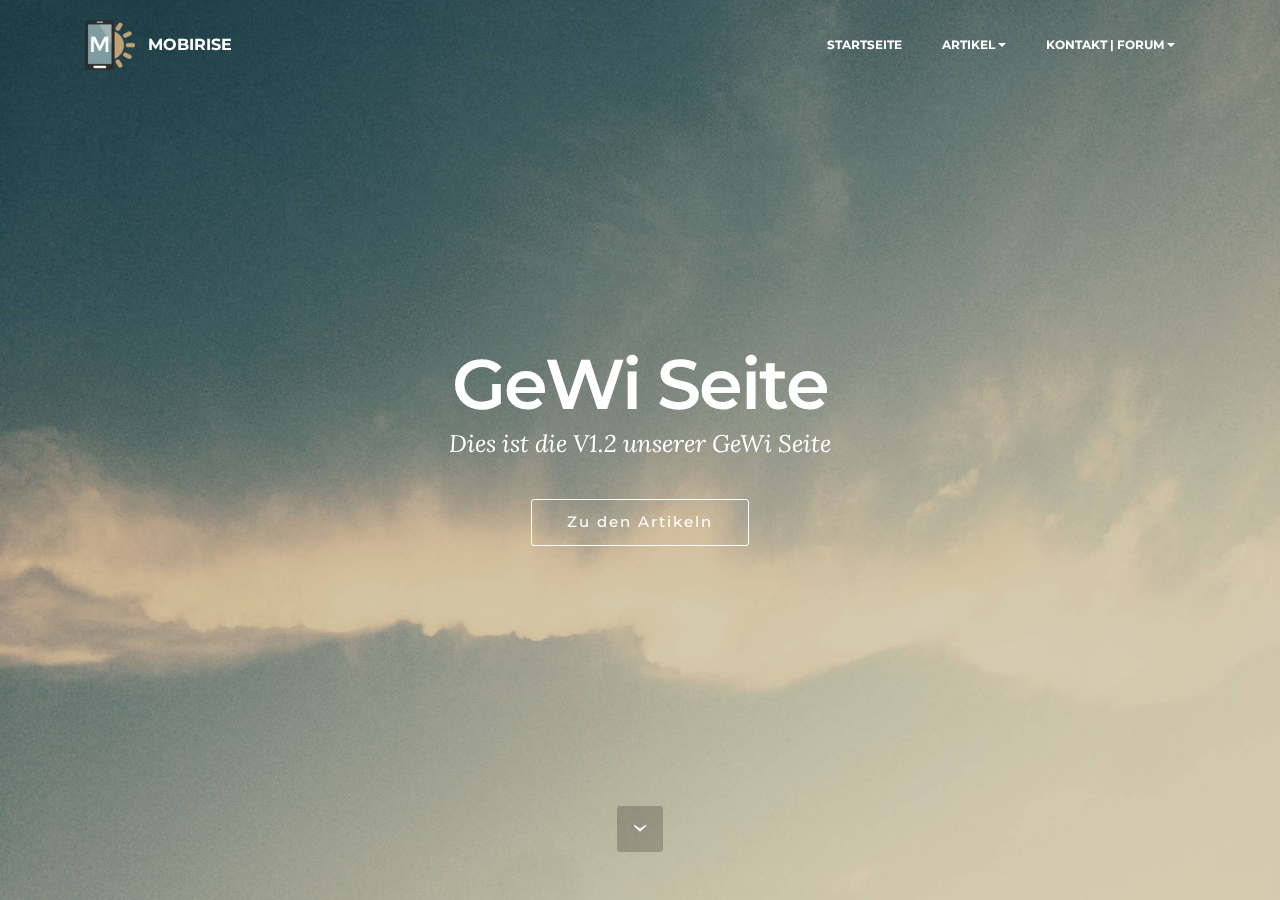
<file: index.html>
<!DOCTYPE html>
<html>
<head>
  <!-- Site made with Mobirise Website Builder v3.12.1, https://mobirise.com -->
  <meta charset="UTF-8">
  <meta http-equiv="X-UA-Compatible" content="IE=edge">
  <meta name="generator" content="Mobirise v3.12.1, mobirise.com">
  <meta name="viewport" content="width=device-width, initial-scale=1">
  <link rel="shortcut icon" href="assets/images/logo.png" type="image/x-icon">
  <meta name="description" content="">
  
  <link rel="stylesheet" href="https://fonts.googleapis.com/css?family=Lora:400,700,400italic,700italic&amp;subset=latin">
  <link rel="stylesheet" href="https://fonts.googleapis.com/css?family=Montserrat:400,700">
  <link rel="stylesheet" href="https://fonts.googleapis.com/css?family=Raleway:100,100i,200,200i,300,300i,400,400i,500,500i,600,600i,700,700i,800,800i,900,900i">
  <link rel="stylesheet" href="assets/bootstrap-material-design-font/css/material.css">
  <link rel="stylesheet" href="assets/tether/tether.min.css">
  <link rel="stylesheet" href="assets/bootstrap/css/bootstrap.min.css">
  <link rel="stylesheet" href="assets/animate.css/animate.min.css">
  <link rel="stylesheet" href="assets/dropdown/css/style.css">
  <link rel="stylesheet" href="assets/theme/css/style.css">
  <link rel="stylesheet" href="assets/mobirise/css/mbr-additional.css" type="text/css">
  
  
  
</head>
<body>
<section id="menu-4">

    <nav class="navbar navbar-dropdown bg-color transparent navbar-fixed-top">
        <div class="container">

            <div class="mbr-table">
                <div class="mbr-table-cell">

                    <div class="navbar-brand">
                        <a href="https://mobirise.com" class="navbar-logo"><img src="assets/images/logo.png" alt="Mobirise"></a>
                        <a class="navbar-caption" href="https://mobirise.com">MOBIRISE</a>
                    </div>

                </div>
                <div class="mbr-table-cell">

                    <button class="navbar-toggler pull-xs-right hidden-md-up" type="button" data-toggle="collapse" data-target="#exCollapsingNavbar">
                        <div class="hamburger-icon"></div>
                    </button>

                    <ul class="nav-dropdown collapse pull-xs-right nav navbar-nav navbar-toggleable-sm" id="exCollapsingNavbar"><li class="nav-item"><a class="nav-link link" href="index.html">STARTSEITE</a></li><li class="nav-item dropdown"><a class="nav-link link dropdown-toggle" href="https://mobirise.com/" aria-expanded="false" data-toggle="dropdown-submenu">ARTIKEL</a><div class="dropdown-menu"><a class="dropdown-item" href="article.media.html">Medien<br></a></div></li><li class="nav-item dropdown"><a class="nav-link link dropdown-toggle" data-toggle="dropdown-submenu" href="https://mobirise.com/" aria-expanded="false">KONTAKT | FORUM</a><div class="dropdown-menu"><a class="dropdown-item" href="Forum.html">Forum</a><a class="dropdown-item" href="https://mobirise.com/">Kontakt</a></div></li></ul>
                    <button hidden="" class="navbar-toggler navbar-close" type="button" data-toggle="collapse" data-target="#exCollapsingNavbar">
                        <div class="close-icon"></div>
                    </button>

                </div>
            </div>

        </div>
    </nav>

</section>

<section class="engine"><a rel="external" href="https://mobirise.com">Mobirise Web Site Generator</a></section><section class="mbr-section mbr-section-hero mbr-section-full mbr-parallax-background mbr-section-with-arrow mbr-after-navbar" id="header1-3" style="background-image: url(assets/images/jumbotron.jpg);">

    

    <div class="mbr-table-cell">

        <div class="container">
            <div class="row">
                <div class="mbr-section col-md-10 col-md-offset-1 text-xs-center">

                    <h1 class="mbr-section-title display-1">GeWi Seite</h1>
                    <p class="mbr-section-lead lead">Dies ist die V1.2 unserer GeWi Seite</p>
                    <div class="mbr-section-btn"> <a class="btn btn-lg btn-white btn-white-outline" href="https://mobirise.com">Zu den Artikeln<br></a></div>
                </div>
            </div>
        </div>
    </div>

    <div class="mbr-arrow mbr-arrow-floating" aria-hidden="true"><a href="#next"><i class="mbr-arrow-icon"></i></a></div>

</section>


  <script src="assets/web/assets/jquery/jquery.min.js"></script>
  <script src="assets/tether/tether.min.js"></script>
  <script src="assets/bootstrap/js/bootstrap.min.js"></script>
  <script src="assets/smooth-scroll/smooth-scroll.js"></script>
  <script src="assets/jarallax/jarallax.js"></script>
  <script src="assets/viewport-checker/jquery.viewportchecker.js"></script>
  <script src="assets/dropdown/js/script.min.js"></script>
  <script src="assets/touch-swipe/jquery.touch-swipe.min.js"></script>
  <script src="assets/theme/js/script.js"></script>
  
  
  <input name="animation" type="hidden">
  </body>
</html>
</file>
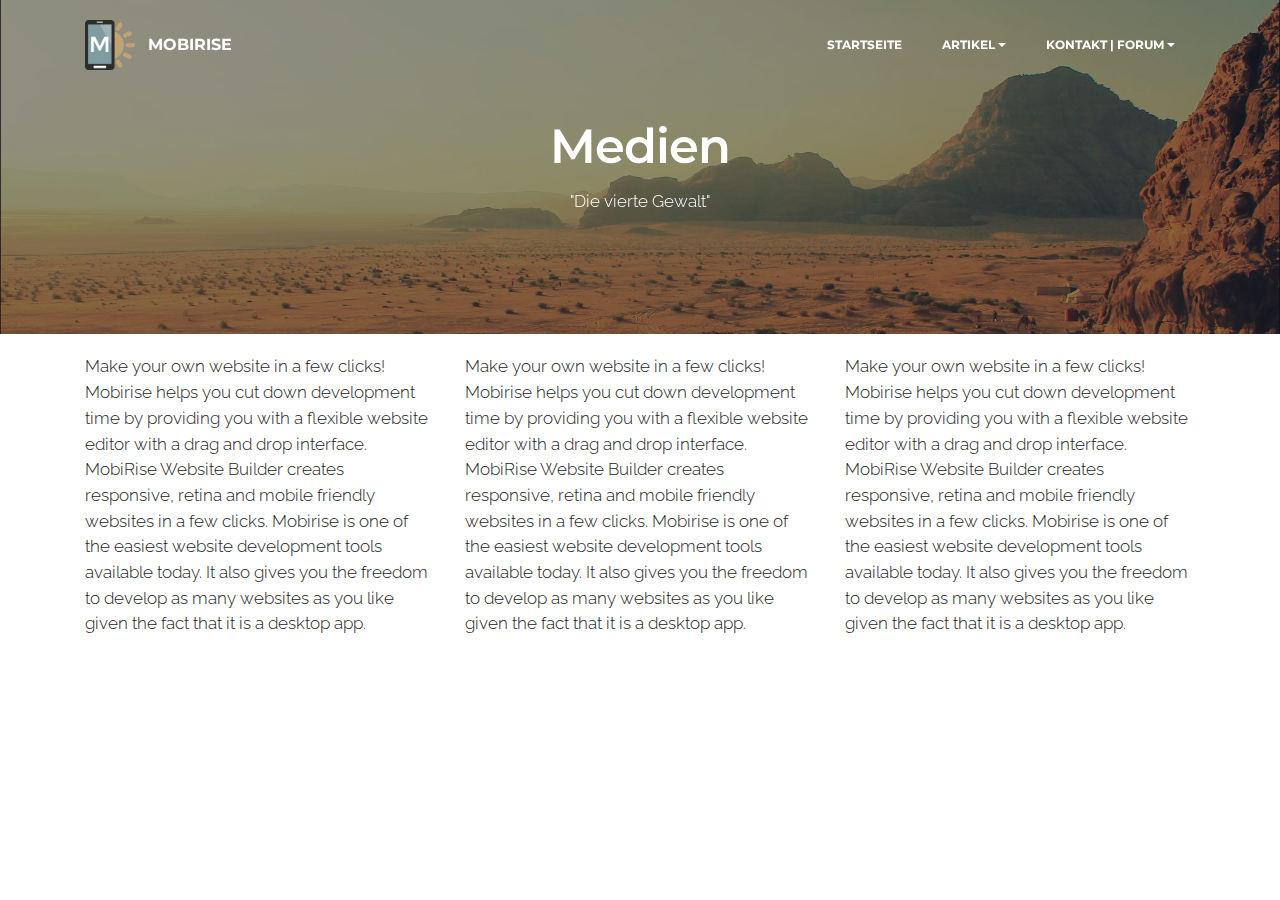
<file: article.media.html>
<!DOCTYPE html>
<html>
<head>
  <!-- Site made with Mobirise Website Builder v3.12.1, https://mobirise.com -->
  <meta charset="UTF-8">
  <meta http-equiv="X-UA-Compatible" content="IE=edge">
  <meta name="generator" content="Mobirise v3.12.1, mobirise.com">
  <meta name="viewport" content="width=device-width, initial-scale=1">
  <link rel="shortcut icon" href="assets/images/logo.png" type="image/x-icon">
  <meta name="description" content="Website Builder Description">
  <title>Website Builder Title</title>
  <link rel="stylesheet" href="https://fonts.googleapis.com/css?family=Lora:400,700,400italic,700italic&amp;subset=latin">
  <link rel="stylesheet" href="https://fonts.googleapis.com/css?family=Montserrat:400,700">
  <link rel="stylesheet" href="https://fonts.googleapis.com/css?family=Raleway:100,100i,200,200i,300,300i,400,400i,500,500i,600,600i,700,700i,800,800i,900,900i">
  <link rel="stylesheet" href="assets/bootstrap-material-design-font/css/material.css">
  <link rel="stylesheet" href="assets/tether/tether.min.css">
  <link rel="stylesheet" href="assets/bootstrap/css/bootstrap.min.css">
  <link rel="stylesheet" href="assets/dropdown/css/style.css">
  <link rel="stylesheet" href="assets/animate.css/animate.min.css">
  <link rel="stylesheet" href="assets/theme/css/style.css">
  <link rel="stylesheet" href="assets/mobirise/css/mbr-additional.css" type="text/css">
  
  
  
</head>
<body>
<section id="menu-9">

    <nav class="navbar navbar-dropdown bg-color transparent navbar-fixed-top">
        <div class="container">

            <div class="mbr-table">
                <div class="mbr-table-cell">

                    <div class="navbar-brand">
                        <a href="https://mobirise.com" class="navbar-logo"><img src="assets/images/logo.png" alt="Mobirise"></a>
                        <a class="navbar-caption" href="https://mobirise.com">MOBIRISE</a>
                    </div>

                </div>
                <div class="mbr-table-cell">

                    <button class="navbar-toggler pull-xs-right hidden-md-up" type="button" data-toggle="collapse" data-target="#exCollapsingNavbar">
                        <div class="hamburger-icon"></div>
                    </button>

                    <ul class="nav-dropdown collapse pull-xs-right nav navbar-nav navbar-toggleable-sm" id="exCollapsingNavbar"><li class="nav-item"><a class="nav-link link" href="index.html">STARTSEITE</a></li><li class="nav-item dropdown"><a class="nav-link link dropdown-toggle" href="https://mobirise.com/" aria-expanded="false" data-toggle="dropdown-submenu">ARTIKEL</a><div class="dropdown-menu"><a class="dropdown-item" href="article.media.html">Medien<br></a></div></li><li class="nav-item dropdown"><a class="nav-link link dropdown-toggle" data-toggle="dropdown-submenu" href="https://mobirise.com/" aria-expanded="false">KONTAKT | FORUM</a><div class="dropdown-menu"><a class="dropdown-item" href="Forum.html">Forum</a><a class="dropdown-item" href="https://mobirise.com/">Kontakt</a></div></li></ul>
                    <button hidden="" class="navbar-toggler navbar-close" type="button" data-toggle="collapse" data-target="#exCollapsingNavbar">
                        <div class="close-icon"></div>
                    </button>

                </div>
            </div>

        </div>
    </nav>

</section>

<section class="engine"><a rel="external" href="https://mobirise.com">Mobirise Web Site Maker</a></section><section class="mbr-section article mbr-parallax-background mbr-after-navbar" id="msg-box8-b" style="background-image: url(assets/images/desert.jpg); padding-top: 120px; padding-bottom: 120px;">

    <div class="mbr-overlay" style="opacity: 0.5; background-color: rgb(34, 34, 34);">
    </div>
    <div class="container">
        <div class="row">
            <div class="col-md-8 col-md-offset-2 text-xs-center">
                <h3 class="mbr-section-title display-2"><p>Medien</p></h3>
                <div class="lead">"Die vierte Gewalt"</div>
                
            </div>
        </div>
    </div>

</section>

<section class="mbr-section article mbr-section__container" id="content7-d" style="background-color: rgb(255, 255, 255); padding-top: 20px; padding-bottom: 20px;">

    <div class="container">
        <div class="row">
            <div class="col-xs-12 col-md-4 lead"><p>Make your own website in a few clicks! Mobirise helps you cut down development time by providing you with a flexible website editor with a drag and drop interface. MobiRise Website Builder creates responsive, retina and mobile friendly websites in a few clicks. Mobirise is one of the easiest website development tools available today. It also gives you the freedom to develop as many websites as you like given the fact that it is a desktop app.</p></div>
            <div class="col-xs-12 col-md-4 lead"><p>Make your own website in a few clicks! Mobirise helps you cut down development time by providing you with a flexible website editor with a drag and drop interface. MobiRise Website Builder creates responsive, retina and mobile friendly websites in a few clicks. Mobirise is one of the easiest website development tools available today. It also gives you the freedom to develop as many websites as you like given the fact that it is a desktop app.</p></div>
            <div class="col-xs-12 col-md-4 lead"><p>Make your own website in a few clicks! Mobirise helps you cut down development time by providing you with a flexible website editor with a drag and drop interface. MobiRise Website Builder creates responsive, retina and mobile friendly websites in a few clicks. Mobirise is one of the easiest website development tools available today. It also gives you the freedom to develop as many websites as you like given the fact that it is a desktop app.</p></div>
        </div>
    </div>

</section>


  <script src="assets/web/assets/jquery/jquery.min.js"></script>
  <script src="assets/tether/tether.min.js"></script>
  <script src="assets/bootstrap/js/bootstrap.min.js"></script>
  <script src="assets/smooth-scroll/smooth-scroll.js"></script>
  <script src="assets/dropdown/js/script.min.js"></script>
  <script src="assets/touch-swipe/jquery.touch-swipe.min.js"></script>
  <script src="assets/viewport-checker/jquery.viewportchecker.js"></script>
  <script src="assets/jarallax/jarallax.js"></script>
  <script src="assets/theme/js/script.js"></script>
  
  
  <input name="animation" type="hidden">
  </body>
</html>
</file>
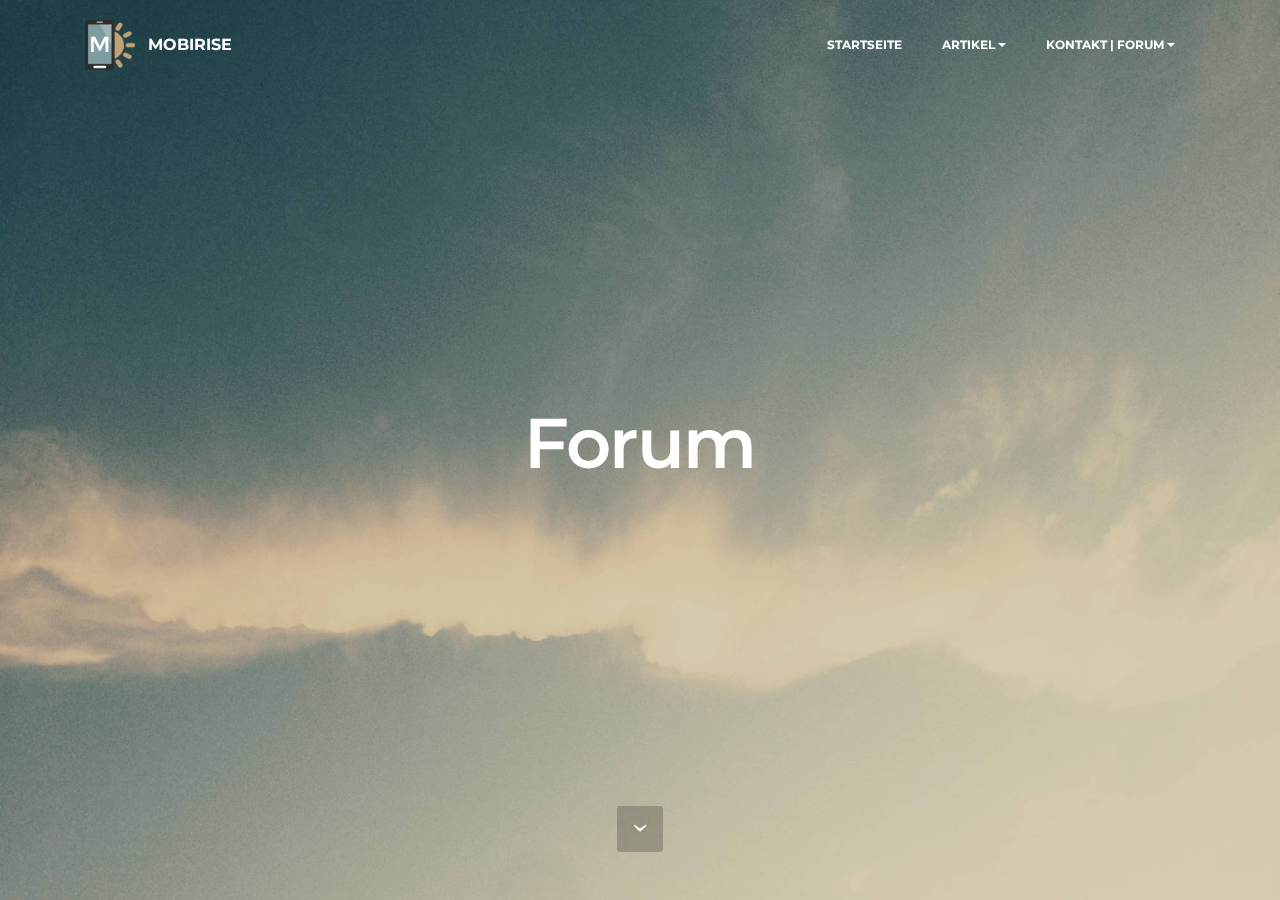
<file: Forum.html>
<!DOCTYPE html>
<html>
<head>
  <!-- Site made with Mobirise Website Builder v3.12.1, https://mobirise.com -->
  <meta charset="UTF-8">
  <meta http-equiv="X-UA-Compatible" content="IE=edge">
  <meta name="generator" content="Mobirise v3.12.1, mobirise.com">
  <meta name="viewport" content="width=device-width, initial-scale=1">
  <link rel="shortcut icon" href="assets/images/logo.png" type="image/x-icon">
  <meta name="description" content="Web Builder Description">
  <title>Web Builder Title</title>
  <link rel="stylesheet" href="https://fonts.googleapis.com/css?family=Lora:400,700,400italic,700italic&amp;subset=latin">
  <link rel="stylesheet" href="https://fonts.googleapis.com/css?family=Montserrat:400,700">
  <link rel="stylesheet" href="https://fonts.googleapis.com/css?family=Raleway:100,100i,200,200i,300,300i,400,400i,500,500i,600,600i,700,700i,800,800i,900,900i">
  <link rel="stylesheet" href="assets/bootstrap-material-design-font/css/material.css">
  <link rel="stylesheet" href="assets/tether/tether.min.css">
  <link rel="stylesheet" href="assets/bootstrap/css/bootstrap.min.css">
  <link rel="stylesheet" href="assets/dropdown/css/style.css">
  <link rel="stylesheet" href="assets/animate.css/animate.min.css">
  <link rel="stylesheet" href="assets/theme/css/style.css">
  <link rel="stylesheet" href="assets/mobirise/css/mbr-additional.css" type="text/css">
  
  
  
</head>
<body>
<section id="menu-4">

    <nav class="navbar navbar-dropdown bg-color transparent navbar-fixed-top">
        <div class="container">

            <div class="mbr-table">
                <div class="mbr-table-cell">

                    <div class="navbar-brand">
                        <a href="https://mobirise.com" class="navbar-logo"><img src="assets/images/logo.png" alt="Mobirise"></a>
                        <a class="navbar-caption" href="https://mobirise.com">MOBIRISE</a>
                    </div>

                </div>
                <div class="mbr-table-cell">

                    <button class="navbar-toggler pull-xs-right hidden-md-up" type="button" data-toggle="collapse" data-target="#exCollapsingNavbar">
                        <div class="hamburger-icon"></div>
                    </button>

                    <ul class="nav-dropdown collapse pull-xs-right nav navbar-nav navbar-toggleable-sm" id="exCollapsingNavbar"><li class="nav-item"><a class="nav-link link" href="index.html">STARTSEITE</a></li><li class="nav-item dropdown"><a class="nav-link link dropdown-toggle" href="https://mobirise.com/" aria-expanded="false" data-toggle="dropdown-submenu">ARTIKEL</a><div class="dropdown-menu"><a class="dropdown-item" href="article.media.html">Medien<br></a></div></li><li class="nav-item dropdown"><a class="nav-link link dropdown-toggle" data-toggle="dropdown-submenu" href="https://mobirise.com/" aria-expanded="false">KONTAKT | FORUM</a><div class="dropdown-menu"><a class="dropdown-item" href="Forum.html">Forum</a><a class="dropdown-item" href="https://mobirise.com/">Kontakt</a></div></li></ul>
                    <button hidden="" class="navbar-toggler navbar-close" type="button" data-toggle="collapse" data-target="#exCollapsingNavbar">
                        <div class="close-icon"></div>
                    </button>

                </div>
            </div>

        </div>
    </nav>

</section>

<section class="engine"><a rel="external" href="https://mobirise.com">Mobirise Site Builder</a></section><section class="mbr-section mbr-section-hero mbr-section-full mbr-parallax-background mbr-section-with-arrow mbr-after-navbar" id="header1-7" style="background-image: url(assets/images/jumbotron.jpg);">

    

    <div class="mbr-table-cell">

        <div class="container">
            <div class="row">
                <div class="mbr-section col-md-10 col-md-offset-1 text-xs-center">

                    <h1 class="mbr-section-title display-1">Forum</h1>
                    <p class="mbr-section-lead lead"></p>
                    
                </div>
            </div>
        </div>
    </div>

    <div class="mbr-arrow mbr-arrow-floating" aria-hidden="true"><a href="#next"><i class="mbr-arrow-icon"></i></a></div>

</section>


  <script src="assets/web/assets/jquery/jquery.min.js"></script>
  <script src="assets/tether/tether.min.js"></script>
  <script src="assets/bootstrap/js/bootstrap.min.js"></script>
  <script src="assets/smooth-scroll/smooth-scroll.js"></script>
  <script src="assets/dropdown/js/script.min.js"></script>
  <script src="assets/touch-swipe/jquery.touch-swipe.min.js"></script>
  <script src="assets/viewport-checker/jquery.viewportchecker.js"></script>
  <script src="assets/jarallax/jarallax.js"></script>
  <script src="assets/theme/js/script.js"></script>
  
  
  <input name="animation" type="hidden">
  </body>
</html>
</file>
<file: assets/bootstrap-material-design-font/css/material.css>
@font-face {
  font-family: 'Material-Design-Icons';
  src: url('../fonts/Material-Design-Icons.eot?3ocs8m');
  src: url('../fonts/Material-Design-Icons.eot?#iefix3ocs8m') format('embedded-opentype'), url('../fonts/Material-Design-Icons.woff?3ocs8m') format('woff'), url('../fonts/Material-Design-Icons.ttf?3ocs8m') format('truetype'), url('../fonts/Material-Design-Icons.svg?3ocs8m#Material-Design-Icons') format('svg');
  font-weight: normal;
  font-style: normal;
}
[class^="mdi-"],
[class*="mdi-"] {
  speak: none;
  display: inline-block;
  font-style: normal;
  font-variant:normal;
  font-weight:normal;
  /*font-size:24px;*/
  line-height:1;
  font-family:'Material-Design-Icons' !important;
  text-rendering: auto;
  
  -webkit-font-smoothing: antialiased;
  -moz-osx-font-smoothing: grayscale;
  -webkit-transform: translate(0, 0);
      -ms-transform: translate(0, 0);
          transform: translate(0, 0);
}
[class^="mdi-"]:before,
[class*="mdi-"]:before {
  display: inline-block;
  speak: none;
  text-decoration: inherit;
}
[class^="mdi-"].pull-left,
[class*="mdi-"].pull-left {
  margin-right: .3em;
}
[class^="mdi-"].pull-right,
[class*="mdi-"].pull-right {
  margin-left: .3em;
}
[class^="mdi-"].mdi-lg:before,
[class*="mdi-"].mdi-lg:before,
[class^="mdi-"].mdi-lg:after,
[class*="mdi-"].mdi-lg:after {
  font-size: 1.33333333em;
  line-height: 0.75em;
  vertical-align: -15%;
}
[class^="mdi-"].mdi-2x:before,
[class*="mdi-"].mdi-2x:before,
[class^="mdi-"].mdi-2x:after,
[class*="mdi-"].mdi-2x:after {
  font-size: 2em;
}
[class^="mdi-"].mdi-3x:before,
[class*="mdi-"].mdi-3x:before,
[class^="mdi-"].mdi-3x:after,
[class*="mdi-"].mdi-3x:after {
  font-size: 3em;
}
[class^="mdi-"].mdi-4x:before,
[class*="mdi-"].mdi-4x:before,
[class^="mdi-"].mdi-4x:after,
[class*="mdi-"].mdi-4x:after {
  font-size: 4em;
}
[class^="mdi-"].mdi-5x:before,
[class*="mdi-"].mdi-5x:before,
[class^="mdi-"].mdi-5x:after,
[class*="mdi-"].mdi-5x:after {
  font-size: 5em;
}
[class^="mdi-device-signal-cellular-"]:after,
[class^="mdi-device-battery-"]:after,
[class^="mdi-device-battery-charging-"]:after,
[class^="mdi-device-signal-cellular-connected-no-internet-"]:after,
[class^="mdi-device-signal-wifi-"]:after,
[class^="mdi-device-signal-wifi-statusbar-not-connected"]:after,
.mdi-device-network-wifi:after {
  opacity: .3;
  position: absolute;
  left: 0;
  top: 0;
  z-index: 1;
  display: inline-block;
  speak: none;
  text-decoration: inherit;
}
[class^="mdi-device-signal-cellular-"]:after {
  content: "\e758";
}
[class^="mdi-device-battery-"]:after {
  content: "\e735";
}
[class^="mdi-device-battery-charging-"]:after {
  content: "\e733";
}
[class^="mdi-device-signal-cellular-connected-no-internet-"]:after {
  content: "\e75d";
}
[class^="mdi-device-signal-wifi-"]:after,
.mdi-device-network-wifi:after {
  content: "\e765";
}
[class^="mdi-device-signal-wifi-statusbasr-not-connected"]:after {
  content: "\e8f7";
}
.mdi-device-signal-cellular-off:after,
.mdi-device-signal-cellular-null:after,
.mdi-device-signal-cellular-no-sim:after,
.mdi-device-signal-wifi-off:after,
.mdi-device-signal-wifi-4-bar:after,
.mdi-device-signal-cellular-4-bar:after,
.mdi-device-battery-alert:after,
.mdi-device-signal-cellular-connected-no-internet-4-bar:after,
.mdi-device-battery-std:after,
.mdi-device-battery-full .mdi-device-battery-unknown:after {
  content: "";
}
.mdi-fw {
  width: 1.28571429em;
  text-align: center;
}
.mdi-ul {
  padding-left: 0;
  margin-left: 2.14285714em;
  list-style-type: none;
}
.mdi-ul > li {
  position: relative;
}
.mdi-li {
  position: absolute;
  left: -2.14285714em;
  width: 2.14285714em;
  top: 0.14285714em;
  text-align: center;
}
.mdi-li.mdi-lg {
  left: -1.85714286em;
}
.mdi-border {
  padding: .2em .25em .15em;
  border: solid 0.08em #eeeeee;
  border-radius: .1em;
}
.mdi-spin {
  -webkit-animation: mdi-spin 2s infinite linear;
  animation: mdi-spin 2s infinite linear;
  -webkit-transform-origin: 50% 50%;
  -ms-transform-origin: 50% 50%;
      transform-origin: 50% 50%;
}
.mdi-pulse {
  -webkit-animation: mdi-spin 1s steps(8) infinite;
  animation: mdi-spin 1s steps(8) infinite;
  -webkit-transform-origin: 50% 50%;
  -ms-transform-origin: 50% 50%;
      transform-origin: 50% 50%;
}
@-webkit-keyframes mdi-spin {
  0% {
    -webkit-transform: rotate(0deg);
    transform: rotate(0deg);
  }
  100% {
    -webkit-transform: rotate(359deg);
    transform: rotate(359deg);
  }
}
@keyframes mdi-spin {
  0% {
    -webkit-transform: rotate(0deg);
    transform: rotate(0deg);
  }
  100% {
    -webkit-transform: rotate(359deg);
    transform: rotate(359deg);
  }
}
.mdi-rotate-90 {
  filter: progid:DXImageTransform.Microsoft.BasicImage(rotation=1);
  -webkit-transform: rotate(90deg);
  -ms-transform: rotate(90deg);
  transform: rotate(90deg);
}
.mdi-rotate-180 {
  filter: progid:DXImageTransform.Microsoft.BasicImage(rotation=2);
  -webkit-transform: rotate(180deg);
  -ms-transform: rotate(180deg);
  transform: rotate(180deg);
}
.mdi-rotate-270 {
  filter: progid:DXImageTransform.Microsoft.BasicImage(rotation=3);
  -webkit-transform: rotate(270deg);
  -ms-transform: rotate(270deg);
  transform: rotate(270deg);
}
.mdi-flip-horizontal {
  filter: progid:DXImageTransform.Microsoft.BasicImage(rotation=0, mirror=1);
  -webkit-transform: scale(-1, 1);
  -ms-transform: scale(-1, 1);
  transform: scale(-1, 1);
}
.mdi-flip-vertical {
  filter: progid:DXImageTransform.Microsoft.BasicImage(rotation=2, mirror=1);
  -webkit-transform: scale(1, -1);
  -ms-transform: scale(1, -1);
  transform: scale(1, -1);
}
:root .mdi-rotate-90,
:root .mdi-rotate-180,
:root .mdi-rotate-270,
:root .mdi-flip-horizontal,
:root .mdi-flip-vertical {
  -webkit-filter: none;
          filter: none;
}
.mdi-stack {
  position: relative;
  display: inline-block;
  width: 2em;
  height: 2em;
  line-height: 2em;
  vertical-align: middle;
}
.mdi-stack-1x,
.mdi-stack-2x {
  position: absolute;
  left: 0;
  width: 100%;
  text-align: center;
}
.mdi-stack-1x {
  line-height: inherit;
}
.mdi-stack-2x {
  font-size: 2em;
}
.mdi-inverse {
  color: #ffffff;
}
/* Start Icons */
.mdi-action-3d-rotation:before {
  content: "\e600";
}
.mdi-action-accessibility:before {
  content: "\e601";
}
.mdi-action-account-balance-wallet:before {
  content: "\e602";
}
.mdi-action-account-balance:before {
  content: "\e603";
}
.mdi-action-account-box:before {
  content: "\e604";
}
.mdi-action-account-child:before {
  content: "\e605";
}
.mdi-action-account-circle:before {
  content: "\e606";
}
.mdi-action-add-shopping-cart:before {
  content: "\e607";
}
.mdi-action-alarm-add:before {
  content: "\e608";
}
.mdi-action-alarm-off:before {
  content: "\e609";
}
.mdi-action-alarm-on:before {
  content: "\e60a";
}
.mdi-action-alarm:before {
  content: "\e60b";
}
.mdi-action-android:before {
  content: "\e60c";
}
.mdi-action-announcement:before {
  content: "\e60d";
}
.mdi-action-aspect-ratio:before {
  content: "\e60e";
}
.mdi-action-assessment:before {
  content: "\e60f";
}
.mdi-action-assignment-ind:before {
  content: "\e610";
}
.mdi-action-assignment-late:before {
  content: "\e611";
}
.mdi-action-assignment-return:before {
  content: "\e612";
}
.mdi-action-assignment-returned:before {
  content: "\e613";
}
.mdi-action-assignment-turned-in:before {
  content: "\e614";
}
.mdi-action-assignment:before {
  content: "\e615";
}
.mdi-action-autorenew:before {
  content: "\e616";
}
.mdi-action-backup:before {
  content: "\e617";
}
.mdi-action-book:before {
  content: "\e618";
}
.mdi-action-bookmark-outline:before {
  content: "\e619";
}
.mdi-action-bookmark:before {
  content: "\e61a";
}
.mdi-action-bug-report:before {
  content: "\e61b";
}
.mdi-action-cached:before {
  content: "\e61c";
}
.mdi-action-check-circle:before {
  content: "\e61d";
}
.mdi-action-class:before {
  content: "\e61e";
}
.mdi-action-credit-card:before {
  content: "\e61f";
}
.mdi-action-dashboard:before {
  content: "\e620";
}
.mdi-action-delete:before {
  content: "\e621";
}
.mdi-action-description:before {
  content: "\e622";
}
.mdi-action-dns:before {
  content: "\e623";
}
.mdi-action-done-all:before {
  content: "\e624";
}
.mdi-action-done:before {
  content: "\e625";
}
.mdi-action-event:before {
  content: "\e626";
}
.mdi-action-exit-to-app:before {
  content: "\e627";
}
.mdi-action-explore:before {
  content: "\e628";
}
.mdi-action-extension:before {
  content: "\e629";
}
.mdi-action-face-unlock:before {
  content: "\e62a";
}
.mdi-action-favorite-outline:before {
  content: "\e62b";
}
.mdi-action-favorite:before {
  content: "\e62c";
}
.mdi-action-find-in-page:before {
  content: "\e62d";
}
.mdi-action-find-replace:before {
  content: "\e62e";
}
.mdi-action-flip-to-back:before {
  content: "\e62f";
}
.mdi-action-flip-to-front:before {
  content: "\e630";
}
.mdi-action-get-app:before {
  content: "\e631";
}
.mdi-action-grade:before {
  content: "\e632";
}
.mdi-action-group-work:before {
  content: "\e633";
}
.mdi-action-help:before {
  content: "\e634";
}
.mdi-action-highlight-remove:before {
  content: "\e635";
}
.mdi-action-history:before {
  content: "\e636";
}
.mdi-action-home:before {
  content: "\e637";
}
.mdi-action-https:before {
  content: "\e638";
}
.mdi-action-info-outline:before {
  content: "\e639";
}
.mdi-action-info:before {
  content: "\e63a";
}
.mdi-action-input:before {
  content: "\e63b";
}
.mdi-action-invert-colors:before {
  content: "\e63c";
}
.mdi-action-label-outline:before {
  content: "\e63d";
}
.mdi-action-label:before {
  content: "\e63e";
}
.mdi-action-language:before {
  content: "\e63f";
}
.mdi-action-launch:before {
  content: "\e640";
}
.mdi-action-list:before {
  content: "\e641";
}
.mdi-action-lock-open:before {
  content: "\e642";
}
.mdi-action-lock-outline:before {
  content: "\e643";
}
.mdi-action-lock:before {
  content: "\e644";
}
.mdi-action-loyalty:before {
  content: "\e645";
}
.mdi-action-markunread-mailbox:before {
  content: "\e646";
}
.mdi-action-note-add:before {
  content: "\e647";
}
.mdi-action-open-in-browser:before {
  content: "\e648";
}
.mdi-action-open-in-new:before {
  content: "\e649";
}
.mdi-action-open-with:before {
  content: "\e64a";
}
.mdi-action-pageview:before {
  content: "\e64b";
}
.mdi-action-payment:before {
  content: "\e64c";
}
.mdi-action-perm-camera-mic:before {
  content: "\e64d";
}
.mdi-action-perm-contact-cal:before {
  content: "\e64e";
}
.mdi-action-perm-data-setting:before {
  content: "\e64f";
}
.mdi-action-perm-device-info:before {
  content: "\e650";
}
.mdi-action-perm-identity:before {
  content: "\e651";
}
.mdi-action-perm-media:before {
  content: "\e652";
}
.mdi-action-perm-phone-msg:before {
  content: "\e653";
}
.mdi-action-perm-scan-wifi:before {
  content: "\e654";
}
.mdi-action-picture-in-picture:before {
  content: "\e655";
}
.mdi-action-polymer:before {
  content: "\e656";
}
.mdi-action-print:before {
  content: "\e657";
}
.mdi-action-query-builder:before {
  content: "\e658";
}
.mdi-action-question-answer:before {
  content: "\e659";
}
.mdi-action-receipt:before {
  content: "\e65a";
}
.mdi-action-redeem:before {
  content: "\e65b";
}
.mdi-action-reorder:before {
  content: "\e65c";
}
.mdi-action-report-problem:before {
  content: "\e65d";
}
.mdi-action-restore:before {
  content: "\e65e";
}
.mdi-action-room:before {
  content: "\e65f";
}
.mdi-action-schedule:before {
  content: "\e660";
}
.mdi-action-search:before {
  content: "\e661";
}
.mdi-action-settings-applications:before {
  content: "\e662";
}
.mdi-action-settings-backup-restore:before {
  content: "\e663";
}
.mdi-action-settings-bluetooth:before {
  content: "\e664";
}
.mdi-action-settings-cell:before {
  content: "\e665";
}
.mdi-action-settings-display:before {
  content: "\e666";
}
.mdi-action-settings-ethernet:before {
  content: "\e667";
}
.mdi-action-settings-input-antenna:before {
  content: "\e668";
}
.mdi-action-settings-input-component:before {
  content: "\e669";
}
.mdi-action-settings-input-composite:before {
  content: "\e66a";
}
.mdi-action-settings-input-hdmi:before {
  content: "\e66b";
}
.mdi-action-settings-input-svideo:before {
  content: "\e66c";
}
.mdi-action-settings-overscan:before {
  content: "\e66d";
}
.mdi-action-settings-phone:before {
  content: "\e66e";
}
.mdi-action-settings-power:before {
  content: "\e66f";
}
.mdi-action-settings-remote:before {
  content: "\e670";
}
.mdi-action-settings-voice:before {
  content: "\e671";
}
.mdi-action-settings:before {
  content: "\e672";
}
.mdi-action-shop-two:before {
  content: "\e673";
}
.mdi-action-shop:before {
  content: "\e674";
}
.mdi-action-shopping-basket:before {
  content: "\e675";
}
.mdi-action-shopping-cart:before {
  content: "\e676";
}
.mdi-action-speaker-notes:before {
  content: "\e677";
}
.mdi-action-spellcheck:before {
  content: "\e678";
}
.mdi-action-star-rate:before {
  content: "\e679";
}
.mdi-action-stars:before {
  content: "\e67a";
}
.mdi-action-store:before {
  content: "\e67b";
}
.mdi-action-subject:before {
  content: "\e67c";
}
.mdi-action-supervisor-account:before {
  content: "\e67d";
}
.mdi-action-swap-horiz:before {
  content: "\e67e";
}
.mdi-action-swap-vert-circle:before {
  content: "\e67f";
}
.mdi-action-swap-vert:before {
  content: "\e680";
}
.mdi-action-system-update-tv:before {
  content: "\e681";
}
.mdi-action-tab-unselected:before {
  content: "\e682";
}
.mdi-action-tab:before {
  content: "\e683";
}
.mdi-action-theaters:before {
  content: "\e684";
}
.mdi-action-thumb-down:before {
  content: "\e685";
}
.mdi-action-thumb-up:before {
  content: "\e686";
}
.mdi-action-thumbs-up-down:before {
  content: "\e687";
}
.mdi-action-toc:before {
  content: "\e688";
}
.mdi-action-today:before {
  content: "\e689";
}
.mdi-action-track-changes:before {
  content: "\e68a";
}
.mdi-action-translate:before {
  content: "\e68b";
}
.mdi-action-trending-down:before {
  content: "\e68c";
}
.mdi-action-trending-neutral:before {
  content: "\e68d";
}
.mdi-action-trending-up:before {
  content: "\e68e";
}
.mdi-action-turned-in-not:before {
  content: "\e68f";
}
.mdi-action-turned-in:before {
  content: "\e690";
}
.mdi-action-verified-user:before {
  content: "\e691";
}
.mdi-action-view-agenda:before {
  content: "\e692";
}
.mdi-action-view-array:before {
  content: "\e693";
}
.mdi-action-view-carousel:before {
  content: "\e694";
}
.mdi-action-view-column:before {
  content: "\e695";
}
.mdi-action-view-day:before {
  content: "\e696";
}
.mdi-action-view-headline:before {
  content: "\e697";
}
.mdi-action-view-list:before {
  content: "\e698";
}
.mdi-action-view-module:before {
  content: "\e699";
}
.mdi-action-view-quilt:before {
  content: "\e69a";
}
.mdi-action-view-stream:before {
  content: "\e69b";
}
.mdi-action-view-week:before {
  content: "\e69c";
}
.mdi-action-visibility-off:before {
  content: "\e69d";
}
.mdi-action-visibility:before {
  content: "\e69e";
}
.mdi-action-wallet-giftcard:before {
  content: "\e69f";
}
.mdi-action-wallet-membership:before {
  content: "\e6a0";
}
.mdi-action-wallet-travel:before {
  content: "\e6a1";
}
.mdi-action-work:before {
  content: "\e6a2";
}
.mdi-alert-error:before {
  content: "\e6a3";
}
.mdi-alert-warning:before {
  content: "\e6a4";
}
.mdi-av-album:before {
  content: "\e6a5";
}
.mdi-av-closed-caption:before {
  content: "\e6a6";
}
.mdi-av-equalizer:before {
  content: "\e6a7";
}
.mdi-av-explicit:before {
  content: "\e6a8";
}
.mdi-av-fast-forward:before {
  content: "\e6a9";
}
.mdi-av-fast-rewind:before {
  content: "\e6aa";
}
.mdi-av-games:before {
  content: "\e6ab";
}
.mdi-av-hearing:before {
  content: "\e6ac";
}
.mdi-av-high-quality:before {
  content: "\e6ad";
}
.mdi-av-loop:before {
  content: "\e6ae";
}
.mdi-av-mic-none:before {
  content: "\e6af";
}
.mdi-av-mic-off:before {
  content: "\e6b0";
}
.mdi-av-mic:before {
  content: "\e6b1";
}
.mdi-av-movie:before {
  content: "\e6b2";
}
.mdi-av-my-library-add:before {
  content: "\e6b3";
}
.mdi-av-my-library-books:before {
  content: "\e6b4";
}
.mdi-av-my-library-music:before {
  content: "\e6b5";
}
.mdi-av-new-releases:before {
  content: "\e6b6";
}
.mdi-av-not-interested:before {
  content: "\e6b7";
}
.mdi-av-pause-circle-fill:before {
  content: "\e6b8";
}
.mdi-av-pause-circle-outline:before {
  content: "\e6b9";
}
.mdi-av-pause:before {
  content: "\e6ba";
}
.mdi-av-play-arrow:before {
  content: "\e6bb";
}
.mdi-av-play-circle-fill:before {
  content: "\e6bc";
}
.mdi-av-play-circle-outline:before {
  content: "\e6bd";
}
.mdi-av-play-shopping-bag:before {
  content: "\e6be";
}
.mdi-av-playlist-add:before {
  content: "\e6bf";
}
.mdi-av-queue-music:before {
  content: "\e6c0";
}
.mdi-av-queue:before {
  content: "\e6c1";
}
.mdi-av-radio:before {
  content: "\e6c2";
}
.mdi-av-recent-actors:before {
  content: "\e6c3";
}
.mdi-av-repeat-one:before {
  content: "\e6c4";
}
.mdi-av-repeat:before {
  content: "\e6c5";
}
.mdi-av-replay:before {
  content: "\e6c6";
}
.mdi-av-shuffle:before {
  content: "\e6c7";
}
.mdi-av-skip-next:before {
  content: "\e6c8";
}
.mdi-av-skip-previous:before {
  content: "\e6c9";
}
.mdi-av-snooze:before {
  content: "\e6ca";
}
.mdi-av-stop:before {
  content: "\e6cb";
}
.mdi-av-subtitles:before {
  content: "\e6cc";
}
.mdi-av-surround-sound:before {
  content: "\e6cd";
}
.mdi-av-timer:before {
  content: "\e6ce";
}
.mdi-av-video-collection:before {
  content: "\e6cf";
}
.mdi-av-videocam-off:before {
  content: "\e6d0";
}
.mdi-av-videocam:before {
  content: "\e6d1";
}
.mdi-av-volume-down:before {
  content: "\e6d2";
}
.mdi-av-volume-mute:before {
  content: "\e6d3";
}
.mdi-av-volume-off:before {
  content: "\e6d4";
}
.mdi-av-volume-up:before {
  content: "\e6d5";
}
.mdi-av-web:before {
  content: "\e6d6";
}
.mdi-communication-business:before {
  content: "\e6d7";
}
.mdi-communication-call-end:before {
  content: "\e6d8";
}
.mdi-communication-call-made:before {
  content: "\e6d9";
}
.mdi-communication-call-merge:before {
  content: "\e6da";
}
.mdi-communication-call-missed:before {
  content: "\e6db";
}
.mdi-communication-call-received:before {
  content: "\e6dc";
}
.mdi-communication-call-split:before {
  content: "\e6dd";
}
.mdi-communication-call:before {
  content: "\e6de";
}
.mdi-communication-chat:before {
  content: "\e6df";
}
.mdi-communication-clear-all:before {
  content: "\e6e0";
}
.mdi-communication-comment:before {
  content: "\e6e1";
}
.mdi-communication-contacts:before {
  content: "\e6e2";
}
.mdi-communication-dialer-sip:before {
  content: "\e6e3";
}
.mdi-communication-dialpad:before {
  content: "\e6e4";
}
.mdi-communication-dnd-on:before {
  content: "\e6e5";
}
.mdi-communication-email:before {
  content: "\e6e6";
}
.mdi-communication-forum:before {
  content: "\e6e7";
}
.mdi-communication-import-export:before {
  content: "\e6e8";
}
.mdi-communication-invert-colors-off:before {
  content: "\e6e9";
}
.mdi-communication-invert-colors-on:before {
  content: "\e6ea";
}
.mdi-communication-live-help:before {
  content: "\e6eb";
}
.mdi-communication-location-off:before {
  content: "\e6ec";
}
.mdi-communication-location-on:before {
  content: "\e6ed";
}
.mdi-communication-message:before {
  content: "\e6ee";
}
.mdi-communication-messenger:before {
  content: "\e6ef";
}
.mdi-communication-no-sim:before {
  content: "\e6f0";
}
.mdi-communication-phone:before {
  content: "\e6f1";
}
.mdi-communication-portable-wifi-off:before {
  content: "\e6f2";
}
.mdi-communication-quick-contacts-dialer:before {
  content: "\e6f3";
}
.mdi-communication-quick-contacts-mail:before {
  content: "\e6f4";
}
.mdi-communication-ring-volume:before {
  content: "\e6f5";
}
.mdi-communication-stay-current-landscape:before {
  content: "\e6f6";
}
.mdi-communication-stay-current-portrait:before {
  content: "\e6f7";
}
.mdi-communication-stay-primary-landscape:before {
  content: "\e6f8";
}
.mdi-communication-stay-primary-portrait:before {
  content: "\e6f9";
}
.mdi-communication-swap-calls:before {
  content: "\e6fa";
}
.mdi-communication-textsms:before {
  content: "\e6fb";
}
.mdi-communication-voicemail:before {
  content: "\e6fc";
}
.mdi-communication-vpn-key:before {
  content: "\e6fd";
}
.mdi-content-add-box:before {
  content: "\e6fe";
}
.mdi-content-add-circle-outline:before {
  content: "\e6ff";
}
.mdi-content-add-circle:before {
  content: "\e700";
}
.mdi-content-add:before {
  content: "\e701";
}
.mdi-content-archive:before {
  content: "\e702";
}
.mdi-content-backspace:before {
  content: "\e703";
}
.mdi-content-block:before {
  content: "\e704";
}
.mdi-content-clear:before {
  content: "\e705";
}
.mdi-content-content-copy:before {
  content: "\e706";
}
.mdi-content-content-cut:before {
  content: "\e707";
}
.mdi-content-content-paste:before {
  content: "\e708";
}
.mdi-content-create:before {
  content: "\e709";
}
.mdi-content-drafts:before {
  content: "\e70a";
}
.mdi-content-filter-list:before {
  content: "\e70b";
}
.mdi-content-flag:before {
  content: "\e70c";
}
.mdi-content-forward:before {
  content: "\e70d";
}
.mdi-content-gesture:before {
  content: "\e70e";
}
.mdi-content-inbox:before {
  content: "\e70f";
}
.mdi-content-link:before {
  content: "\e710";
}
.mdi-content-mail:before {
  content: "\e711";
}
.mdi-content-markunread:before {
  content: "\e712";
}
.mdi-content-redo:before {
  content: "\e713";
}
.mdi-content-remove-circle-outline:before {
  content: "\e714";
}
.mdi-content-remove-circle:before {
  content: "\e715";
}
.mdi-content-remove:before {
  content: "\e716";
}
.mdi-content-reply-all:before {
  content: "\e717";
}
.mdi-content-reply:before {
  content: "\e718";
}
.mdi-content-report:before {
  content: "\e719";
}
.mdi-content-save:before {
  content: "\e71a";
}
.mdi-content-select-all:before {
  content: "\e71b";
}
.mdi-content-send:before {
  content: "\e71c";
}
.mdi-content-sort:before {
  content: "\e71d";
}
.mdi-content-text-format:before {
  content: "\e71e";
}
.mdi-content-undo:before {
  content: "\e71f";
}
.mdi-editor-attach-file:before {
  content: "\e776";
}
.mdi-editor-attach-money:before {
  content: "\e777";
}
.mdi-editor-border-all:before {
  content: "\e778";
}
.mdi-editor-border-bottom:before {
  content: "\e779";
}
.mdi-editor-border-clear:before {
  content: "\e77a";
}
.mdi-editor-border-color:before {
  content: "\e77b";
}
.mdi-editor-border-horizontal:before {
  content: "\e77c";
}
.mdi-editor-border-inner:before {
  content: "\e77d";
}
.mdi-editor-border-left:before {
  content: "\e77e";
}
.mdi-editor-border-outer:before {
  content: "\e77f";
}
.mdi-editor-border-right:before {
  content: "\e780";
}
.mdi-editor-border-style:before {
  content: "\e781";
}
.mdi-editor-border-top:before {
  content: "\e782";
}
.mdi-editor-border-vertical:before {
  content: "\e783";
}
.mdi-editor-format-align-center:before {
  content: "\e784";
}
.mdi-editor-format-align-justify:before {
  content: "\e785";
}
.mdi-editor-format-align-left:before {
  content: "\e786";
}
.mdi-editor-format-align-right:before {
  content: "\e787";
}
.mdi-editor-format-bold:before {
  content: "\e788";
}
.mdi-editor-format-clear:before {
  content: "\e789";
}
.mdi-editor-format-color-fill:before {
  content: "\e78a";
}
.mdi-editor-format-color-reset:before {
  content: "\e78b";
}
.mdi-editor-format-color-text:before {
  content: "\e78c";
}
.mdi-editor-format-indent-decrease:before {
  content: "\e78d";
}
.mdi-editor-format-indent-increase:before {
  content: "\e78e";
}
.mdi-editor-format-italic:before {
  content: "\e78f";
}
.mdi-editor-format-line-spacing:before {
  content: "\e790";
}
.mdi-editor-format-list-bulleted:before {
  content: "\e791";
}
.mdi-editor-format-list-numbered:before {
  content: "\e792";
}
.mdi-editor-format-paint:before {
  content: "\e793";
}
.mdi-editor-format-quote:before {
  content: "\e794";
}
.mdi-editor-format-size:before {
  content: "\e795";
}
.mdi-editor-format-strikethrough:before {
  content: "\e796";
}
.mdi-editor-format-textdirection-l-to-r:before {
  content: "\e797";
}
.mdi-editor-format-textdirection-r-to-l:before {
  content: "\e798";
}
.mdi-editor-format-underline:before {
  content: "\e799";
}
.mdi-editor-functions:before {
  content: "\e79a";
}
.mdi-editor-insert-chart:before {
  content: "\e79b";
}
.mdi-editor-insert-comment:before {
  content: "\e79c";
}
.mdi-editor-insert-drive-file:before {
  content: "\e79d";
}
.mdi-editor-insert-emoticon:before {
  content: "\e79e";
}
.mdi-editor-insert-invitation:before {
  content: "\e79f";
}
.mdi-editor-insert-link:before {
  content: "\e7a0";
}
.mdi-editor-insert-photo:before {
  content: "\e7a1";
}
.mdi-editor-merge-type:before {
  content: "\e7a2";
}
.mdi-editor-mode-comment:before {
  content: "\e7a3";
}
.mdi-editor-mode-edit:before {
  content: "\e7a4";
}
.mdi-editor-publish:before {
  content: "\e7a5";
}
.mdi-editor-vertical-align-bottom:before {
  content: "\e7a6";
}
.mdi-editor-vertical-align-center:before {
  content: "\e7a7";
}
.mdi-editor-vertical-align-top:before {
  content: "\e7a8";
}
.mdi-editor-wrap-text:before {
  content: "\e7a9";
}
.mdi-file-attachment:before {
  content: "\e7aa";
}
.mdi-file-cloud-circle:before {
  content: "\e7ab";
}
.mdi-file-cloud-done:before {
  content: "\e7ac";
}
.mdi-file-cloud-download:before {
  content: "\e7ad";
}
.mdi-file-cloud-off:before {
  content: "\e7ae";
}
.mdi-file-cloud-queue:before {
  content: "\e7af";
}
.mdi-file-cloud-upload:before {
  content: "\e7b0";
}
.mdi-file-cloud:before {
  content: "\e7b1";
}
.mdi-file-file-download:before {
  content: "\e7b2";
}
.mdi-file-file-upload:before {
  content: "\e7b3";
}
.mdi-file-folder-open:before {
  content: "\e7b4";
}
.mdi-file-folder-shared:before {
  content: "\e7b5";
}
.mdi-file-folder:before {
  content: "\e7b6";
}
.mdi-device-access-alarm:before {
  content: "\e720";
}
.mdi-device-access-alarms:before {
  content: "\e721";
}
.mdi-device-access-time:before {
  content: "\e722";
}
.mdi-device-add-alarm:before {
  content: "\e723";
}
.mdi-device-airplanemode-off:before {
  content: "\e724";
}
.mdi-device-airplanemode-on:before {
  content: "\e725";
}
.mdi-device-battery-20:before {
  content: "\e726";
}
.mdi-device-battery-30:before {
  content: "\e727";
}
.mdi-device-battery-50:before {
  content: "\e728";
}
.mdi-device-battery-60:before {
  content: "\e729";
}
.mdi-device-battery-80:before {
  content: "\e72a";
}
.mdi-device-battery-90:before {
  content: "\e72b";
}
.mdi-device-battery-alert:before {
  content: "\e72c";
}
.mdi-device-battery-charging-20:before {
  content: "\e72d";
}
.mdi-device-battery-charging-30:before {
  content: "\e72e";
}
.mdi-device-battery-charging-50:before {
  content: "\e72f";
}
.mdi-device-battery-charging-60:before {
  content: "\e730";
}
.mdi-device-battery-charging-80:before {
  content: "\e731";
}
.mdi-device-battery-charging-90:before {
  content: "\e732";
}
.mdi-device-battery-charging-full:before {
  content: "\e733";
}
.mdi-device-battery-full:before {
  content: "\e734";
}
.mdi-device-battery-std:before {
  content: "\e735";
}
.mdi-device-battery-unknown:before {
  content: "\e736";
}
.mdi-device-bluetooth-connected:before {
  content: "\e737";
}
.mdi-device-bluetooth-disabled:before {
  content: "\e738";
}
.mdi-device-bluetooth-searching:before {
  content: "\e739";
}
.mdi-device-bluetooth:before {
  content: "\e73a";
}
.mdi-device-brightness-auto:before {
  content: "\e73b";
}
.mdi-device-brightness-high:before {
  content: "\e73c";
}
.mdi-device-brightness-low:before {
  content: "\e73d";
}
.mdi-device-brightness-medium:before {
  content: "\e73e";
}
.mdi-device-data-usage:before {
  content: "\e73f";
}
.mdi-device-developer-mode:before {
  content: "\e740";
}
.mdi-device-devices:before {
  content: "\e741";
}
.mdi-device-dvr:before {
  content: "\e742";
}
.mdi-device-gps-fixed:before {
  content: "\e743";
}
.mdi-device-gps-not-fixed:before {
  content: "\e744";
}
.mdi-device-gps-off:before {
  content: "\e745";
}
.mdi-device-location-disabled:before {
  content: "\e746";
}
.mdi-device-location-searching:before {
  content: "\e747";
}
.mdi-device-multitrack-audio:before {
  content: "\e748";
}
.mdi-device-network-cell:before {
  content: "\e749";
}
.mdi-device-network-wifi:before {
  content: "\e74a";
}
.mdi-device-nfc:before {
  content: "\e74b";
}
.mdi-device-now-wallpaper:before {
  content: "\e74c";
}
.mdi-device-now-widgets:before {
  content: "\e74d";
}
.mdi-device-screen-lock-landscape:before {
  content: "\e74e";
}
.mdi-device-screen-lock-portrait:before {
  content: "\e74f";
}
.mdi-device-screen-lock-rotation:before {
  content: "\e750";
}
.mdi-device-screen-rotation:before {
  content: "\e751";
}
.mdi-device-sd-storage:before {
  content: "\e752";
}
.mdi-device-settings-system-daydream:before {
  content: "\e753";
}
.mdi-device-signal-cellular-0-bar:before {
  content: "\e754";
}
.mdi-device-signal-cellular-1-bar:before {
  content: "\e755";
}
.mdi-device-signal-cellular-2-bar:before {
  content: "\e756";
}
.mdi-device-signal-cellular-3-bar:before {
  content: "\e757";
}
.mdi-device-signal-cellular-4-bar:before {
  content: "\e758";
}
.mdi-signal-wifi-statusbar-connected-no-internet-after:before {
  content: "\e8f6";
}
.mdi-device-signal-cellular-connected-no-internet-0-bar:before {
  content: "\e759";
}
.mdi-device-signal-cellular-connected-no-internet-1-bar:before {
  content: "\e75a";
}
.mdi-device-signal-cellular-connected-no-internet-2-bar:before {
  content: "\e75b";
}
.mdi-device-signal-cellular-connected-no-internet-3-bar:before {
  content: "\e75c";
}
.mdi-device-signal-cellular-connected-no-internet-4-bar:before {
  content: "\e75d";
}
.mdi-device-signal-cellular-no-sim:before {
  content: "\e75e";
}
.mdi-device-signal-cellular-null:before {
  content: "\e75f";
}
.mdi-device-signal-cellular-off:before {
  content: "\e760";
}
.mdi-device-signal-wifi-0-bar:before {
  content: "\e761";
}
.mdi-device-signal-wifi-1-bar:before {
  content: "\e762";
}
.mdi-device-signal-wifi-2-bar:before {
  content: "\e763";
}
.mdi-device-signal-wifi-3-bar:before {
  content: "\e764";
}
.mdi-device-signal-wifi-4-bar:before {
  content: "\e765";
}
.mdi-device-signal-wifi-off:before {
  content: "\e766";
}
.mdi-device-signal-wifi-statusbar-1-bar:before {
  content: "\e767";
}
.mdi-device-signal-wifi-statusbar-2-bar:before {
  content: "\e768";
}
.mdi-device-signal-wifi-statusbar-3-bar:before {
  content: "\e769";
}
.mdi-device-signal-wifi-statusbar-4-bar:before {
  content: "\e76a";
}
.mdi-device-signal-wifi-statusbar-connected-no-internet-:before {
  content: "\e76b";
}
.mdi-device-signal-wifi-statusbar-connected-no-internet:before {
  content: "\e76f";
}
.mdi-device-signal-wifi-statusbar-connected-no-internet-2:before {
  content: "\e76c";
}
.mdi-device-signal-wifi-statusbar-connected-no-internet-3:before {
  content: "\e76d";
}
.mdi-device-signal-wifi-statusbar-connected-no-internet-4:before {
  content: "\e76e";
}
.mdi-signal-wifi-statusbar-not-connected-after:before {
  content: "\e8f7";
}
.mdi-device-signal-wifi-statusbar-not-connected:before {
  content: "\e770";
}
.mdi-device-signal-wifi-statusbar-null:before {
  content: "\e771";
}
.mdi-device-storage:before {
  content: "\e772";
}
.mdi-device-usb:before {
  content: "\e773";
}
.mdi-device-wifi-lock:before {
  content: "\e774";
}
.mdi-device-wifi-tethering:before {
  content: "\e775";
}
.mdi-hardware-cast-connected:before {
  content: "\e7b7";
}
.mdi-hardware-cast:before {
  content: "\e7b8";
}
.mdi-hardware-computer:before {
  content: "\e7b9";
}
.mdi-hardware-desktop-mac:before {
  content: "\e7ba";
}
.mdi-hardware-desktop-windows:before {
  content: "\e7bb";
}
.mdi-hardware-dock:before {
  content: "\e7bc";
}
.mdi-hardware-gamepad:before {
  content: "\e7bd";
}
.mdi-hardware-headset-mic:before {
  content: "\e7be";
}
.mdi-hardware-headset:before {
  content: "\e7bf";
}
.mdi-hardware-keyboard-alt:before {
  content: "\e7c0";
}
.mdi-hardware-keyboard-arrow-down:before {
  content: "\e7c1";
}
.mdi-hardware-keyboard-arrow-left:before {
  content: "\e7c2";
}
.mdi-hardware-keyboard-arrow-right:before {
  content: "\e7c3";
}
.mdi-hardware-keyboard-arrow-up:before {
  content: "\e7c4";
}
.mdi-hardware-keyboard-backspace:before {
  content: "\e7c5";
}
.mdi-hardware-keyboard-capslock:before {
  content: "\e7c6";
}
.mdi-hardware-keyboard-control:before {
  content: "\e7c7";
}
.mdi-hardware-keyboard-hide:before {
  content: "\e7c8";
}
.mdi-hardware-keyboard-return:before {
  content: "\e7c9";
}
.mdi-hardware-keyboard-tab:before {
  content: "\e7ca";
}
.mdi-hardware-keyboard-voice:before {
  content: "\e7cb";
}
.mdi-hardware-keyboard:before {
  content: "\e7cc";
}
.mdi-hardware-laptop-chromebook:before {
  content: "\e7cd";
}
.mdi-hardware-laptop-mac:before {
  content: "\e7ce";
}
.mdi-hardware-laptop-windows:before {
  content: "\e7cf";
}
.mdi-hardware-laptop:before {
  content: "\e7d0";
}
.mdi-hardware-memory:before {
  content: "\e7d1";
}
.mdi-hardware-mouse:before {
  content: "\e7d2";
}
.mdi-hardware-phone-android:before {
  content: "\e7d3";
}
.mdi-hardware-phone-iphone:before {
  content: "\e7d4";
}
.mdi-hardware-phonelink-off:before {
  content: "\e7d5";
}
.mdi-hardware-phonelink:before {
  content: "\e7d6";
}
.mdi-hardware-security:before {
  content: "\e7d7";
}
.mdi-hardware-sim-card:before {
  content: "\e7d8";
}
.mdi-hardware-smartphone:before {
  content: "\e7d9";
}
.mdi-hardware-speaker:before {
  content: "\e7da";
}
.mdi-hardware-tablet-android:before {
  content: "\e7db";
}
.mdi-hardware-tablet-mac:before {
  content: "\e7dc";
}
.mdi-hardware-tablet:before {
  content: "\e7dd";
}
.mdi-hardware-tv:before {
  content: "\e7de";
}
.mdi-hardware-watch:before {
  content: "\e7df";
}
.mdi-image-add-to-photos:before {
  content: "\e7e0";
}
.mdi-image-adjust:before {
  content: "\e7e1";
}
.mdi-image-assistant-photo:before {
  content: "\e7e2";
}
.mdi-image-audiotrack:before {
  content: "\e7e3";
}
.mdi-image-blur-circular:before {
  content: "\e7e4";
}
.mdi-image-blur-linear:before {
  content: "\e7e5";
}
.mdi-image-blur-off:before {
  content: "\e7e6";
}
.mdi-image-blur-on:before {
  content: "\e7e7";
}
.mdi-image-brightness-1:before {
  content: "\e7e8";
}
.mdi-image-brightness-2:before {
  content: "\e7e9";
}
.mdi-image-brightness-3:before {
  content: "\e7ea";
}
.mdi-image-brightness-4:before {
  content: "\e7eb";
}
.mdi-image-brightness-5:before {
  content: "\e7ec";
}
.mdi-image-brightness-6:before {
  content: "\e7ed";
}
.mdi-image-brightness-7:before {
  content: "\e7ee";
}
.mdi-image-brush:before {
  content: "\e7ef";
}
.mdi-image-camera-alt:before {
  content: "\e7f0";
}
.mdi-image-camera-front:before {
  content: "\e7f1";
}
.mdi-image-camera-rear:before {
  content: "\e7f2";
}
.mdi-image-camera-roll:before {
  content: "\e7f3";
}
.mdi-image-camera:before {
  content: "\e7f4";
}
.mdi-image-center-focus-strong:before {
  content: "\e7f5";
}
.mdi-image-center-focus-weak:before {
  content: "\e7f6";
}
.mdi-image-collections:before {
  content: "\e7f7";
}
.mdi-image-color-lens:before {
  content: "\e7f8";
}
.mdi-image-colorize:before {
  content: "\e7f9";
}
.mdi-image-compare:before {
  content: "\e7fa";
}
.mdi-image-control-point-duplicate:before {
  content: "\e7fb";
}
.mdi-image-control-point:before {
  content: "\e7fc";
}
.mdi-image-crop-3-2:before {
  content: "\e7fd";
}
.mdi-image-crop-5-4:before {
  content: "\e7fe";
}
.mdi-image-crop-7-5:before {
  content: "\e7ff";
}
.mdi-image-crop-16-9:before {
  content: "\e800";
}
.mdi-image-crop-din:before {
  content: "\e801";
}
.mdi-image-crop-free:before {
  content: "\e802";
}
.mdi-image-crop-landscape:before {
  content: "\e803";
}
.mdi-image-crop-original:before {
  content: "\e804";
}
.mdi-image-crop-portrait:before {
  content: "\e805";
}
.mdi-image-crop-square:before {
  content: "\e806";
}
.mdi-image-crop:before {
  content: "\e807";
}
.mdi-image-dehaze:before {
  content: "\e808";
}
.mdi-image-details:before {
  content: "\e809";
}
.mdi-image-edit:before {
  content: "\e80a";
}
.mdi-image-exposure-minus-1:before {
  content: "\e80b";
}
.mdi-image-exposure-minus-2:before {
  content: "\e80c";
}
.mdi-image-exposure-plus-1:before {
  content: "\e80d";
}
.mdi-image-exposure-plus-2:before {
  content: "\e80e";
}
.mdi-image-exposure-zero:before {
  content: "\e80f";
}
.mdi-image-exposure:before {
  content: "\e810";
}
.mdi-image-filter-1:before {
  content: "\e811";
}
.mdi-image-filter-2:before {
  content: "\e812";
}
.mdi-image-filter-3:before {
  content: "\e813";
}
.mdi-image-filter-4:before {
  content: "\e814";
}
.mdi-image-filter-5:before {
  content: "\e815";
}
.mdi-image-filter-6:before {
  content: "\e816";
}
.mdi-image-filter-7:before {
  content: "\e817";
}
.mdi-image-filter-8:before {
  content: "\e818";
}
.mdi-image-filter-9-plus:before {
  content: "\e819";
}
.mdi-image-filter-9:before {
  content: "\e81a";
}
.mdi-image-filter-b-and-w:before {
  content: "\e81b";
}
.mdi-image-filter-center-focus:before {
  content: "\e81c";
}
.mdi-image-filter-drama:before {
  content: "\e81d";
}
.mdi-image-filter-frames:before {
  content: "\e81e";
}
.mdi-image-filter-hdr:before {
  content: "\e81f";
}
.mdi-image-filter-none:before {
  content: "\e820";
}
.mdi-image-filter-tilt-shift:before {
  content: "\e821";
}
.mdi-image-filter-vintage:before {
  content: "\e822";
}
.mdi-image-filter:before {
  content: "\e823";
}
.mdi-image-flare:before {
  content: "\e824";
}
.mdi-image-flash-auto:before {
  content: "\e825";
}
.mdi-image-flash-off:before {
  content: "\e826";
}
.mdi-image-flash-on:before {
  content: "\e827";
}
.mdi-image-flip:before {
  content: "\e828";
}
.mdi-image-gradient:before {
  content: "\e829";
}
.mdi-image-grain:before {
  content: "\e82a";
}
.mdi-image-grid-off:before {
  content: "\e82b";
}
.mdi-image-grid-on:before {
  content: "\e82c";
}
.mdi-image-hdr-off:before {
  content: "\e82d";
}
.mdi-image-hdr-on:before {
  content: "\e82e";
}
.mdi-image-hdr-strong:before {
  content: "\e82f";
}
.mdi-image-hdr-weak:before {
  content: "\e830";
}
.mdi-image-healing:before {
  content: "\e831";
}
.mdi-image-image-aspect-ratio:before {
  content: "\e832";
}
.mdi-image-image:before {
  content: "\e833";
}
.mdi-image-iso:before {
  content: "\e834";
}
.mdi-image-landscape:before {
  content: "\e835";
}
.mdi-image-leak-add:before {
  content: "\e836";
}
.mdi-image-leak-remove:before {
  content: "\e837";
}
.mdi-image-lens:before {
  content: "\e838";
}
.mdi-image-looks-3:before {
  content: "\e839";
}
.mdi-image-looks-4:before {
  content: "\e83a";
}
.mdi-image-looks-5:before {
  content: "\e83b";
}
.mdi-image-looks-6:before {
  content: "\e83c";
}
.mdi-image-looks-one:before {
  content: "\e83d";
}
.mdi-image-looks-two:before {
  content: "\e83e";
}
.mdi-image-looks:before {
  content: "\e83f";
}
.mdi-image-loupe:before {
  content: "\e840";
}
.mdi-image-movie-creation:before {
  content: "\e841";
}
.mdi-image-nature-people:before {
  content: "\e842";
}
.mdi-image-nature:before {
  content: "\e843";
}
.mdi-image-navigate-before:before {
  content: "\e844";
}
.mdi-image-navigate-next:before {
  content: "\e845";
}
.mdi-image-palette:before {
  content: "\e846";
}
.mdi-image-panorama-fisheye:before {
  content: "\e847";
}
.mdi-image-panorama-horizontal:before {
  content: "\e848";
}
.mdi-image-panorama-vertical:before {
  content: "\e849";
}
.mdi-image-panorama-wide-angle:before {
  content: "\e84a";
}
.mdi-image-panorama:before {
  content: "\e84b";
}
.mdi-image-photo-album:before {
  content: "\e84c";
}
.mdi-image-photo-camera:before {
  content: "\e84d";
}
.mdi-image-photo-library:before {
  content: "\e84e";
}
.mdi-image-photo:before {
  content: "\e84f";
}
.mdi-image-portrait:before {
  content: "\e850";
}
.mdi-image-remove-red-eye:before {
  content: "\e851";
}
.mdi-image-rotate-left:before {
  content: "\e852";
}
.mdi-image-rotate-right:before {
  content: "\e853";
}
.mdi-image-slideshow:before {
  content: "\e854";
}
.mdi-image-straighten:before {
  content: "\e855";
}
.mdi-image-style:before {
  content: "\e856";
}
.mdi-image-switch-camera:before {
  content: "\e857";
}
.mdi-image-switch-video:before {
  content: "\e858";
}
.mdi-image-tag-faces:before {
  content: "\e859";
}
.mdi-image-texture:before {
  content: "\e85a";
}
.mdi-image-timelapse:before {
  content: "\e85b";
}
.mdi-image-timer-3:before {
  content: "\e85c";
}
.mdi-image-timer-10:before {
  content: "\e85d";
}
.mdi-image-timer-auto:before {
  content: "\e85e";
}
.mdi-image-timer-off:before {
  content: "\e85f";
}
.mdi-image-timer:before {
  content: "\e860";
}
.mdi-image-tonality:before {
  content: "\e861";
}
.mdi-image-transform:before {
  content: "\e862";
}
.mdi-image-tune:before {
  content: "\e863";
}
.mdi-image-wb-auto:before {
  content: "\e864";
}
.mdi-image-wb-cloudy:before {
  content: "\e865";
}
.mdi-image-wb-incandescent:before {
  content: "\e866";
}
.mdi-image-wb-irradescent:before {
  content: "\e867";
}
.mdi-image-wb-sunny:before {
  content: "\e868";
}
.mdi-maps-beenhere:before {
  content: "\e869";
}
.mdi-maps-directions-bike:before {
  content: "\e86a";
}
.mdi-maps-directions-bus:before {
  content: "\e86b";
}
.mdi-maps-directions-car:before {
  content: "\e86c";
}
.mdi-maps-directions-ferry:before {
  content: "\e86d";
}
.mdi-maps-directions-subway:before {
  content: "\e86e";
}
.mdi-maps-directions-train:before {
  content: "\e86f";
}
.mdi-maps-directions-transit:before {
  content: "\e870";
}
.mdi-maps-directions-walk:before {
  content: "\e871";
}
.mdi-maps-directions:before {
  content: "\e872";
}
.mdi-maps-flight:before {
  content: "\e873";
}
.mdi-maps-hotel:before {
  content: "\e874";
}
.mdi-maps-layers-clear:before {
  content: "\e875";
}
.mdi-maps-layers:before {
  content: "\e876";
}
.mdi-maps-local-airport:before {
  content: "\e877";
}
.mdi-maps-local-atm:before {
  content: "\e878";
}
.mdi-maps-local-attraction:before {
  content: "\e879";
}
.mdi-maps-local-bar:before {
  content: "\e87a";
}
.mdi-maps-local-cafe:before {
  content: "\e87b";
}
.mdi-maps-local-car-wash:before {
  content: "\e87c";
}
.mdi-maps-local-convenience-store:before {
  content: "\e87d";
}
.mdi-maps-local-drink:before {
  content: "\e87e";
}
.mdi-maps-local-florist:before {
  content: "\e87f";
}
.mdi-maps-local-gas-station:before {
  content: "\e880";
}
.mdi-maps-local-grocery-store:before {
  content: "\e881";
}
.mdi-maps-local-hospital:before {
  content: "\e882";
}
.mdi-maps-local-hotel:before {
  content: "\e883";
}
.mdi-maps-local-laundry-service:before {
  content: "\e884";
}
.mdi-maps-local-library:before {
  content: "\e885";
}
.mdi-maps-local-mall:before {
  content: "\e886";
}
.mdi-maps-local-movies:before {
  content: "\e887";
}
.mdi-maps-local-offer:before {
  content: "\e888";
}
.mdi-maps-local-parking:before {
  content: "\e889";
}
.mdi-maps-local-pharmacy:before {
  content: "\e88a";
}
.mdi-maps-local-phone:before {
  content: "\e88b";
}
.mdi-maps-local-pizza:before {
  content: "\e88c";
}
.mdi-maps-local-play:before {
  content: "\e88d";
}
.mdi-maps-local-post-office:before {
  content: "\e88e";
}
.mdi-maps-local-print-shop:before {
  content: "\e88f";
}
.mdi-maps-local-restaurant:before {
  content: "\e890";
}
.mdi-maps-local-see:before {
  content: "\e891";
}
.mdi-maps-local-shipping:before {
  content: "\e892";
}
.mdi-maps-local-taxi:before {
  content: "\e893";
}
.mdi-maps-location-history:before {
  content: "\e894";
}
.mdi-maps-map:before {
  content: "\e895";
}
.mdi-maps-my-location:before {
  content: "\e896";
}
.mdi-maps-navigation:before {
  content: "\e897";
}
.mdi-maps-pin-drop:before {
  content: "\e898";
}
.mdi-maps-place:before {
  content: "\e899";
}
.mdi-maps-rate-review:before {
  content: "\e89a";
}
.mdi-maps-restaurant-menu:before {
  content: "\e89b";
}
.mdi-maps-satellite:before {
  content: "\e89c";
}
.mdi-maps-store-mall-directory:before {
  content: "\e89d";
}
.mdi-maps-terrain:before {
  content: "\e89e";
}
.mdi-maps-traffic:before {
  content: "\e89f";
}
.mdi-navigation-apps:before {
  content: "\e8a0";
}
.mdi-navigation-arrow-back:before {
  content: "\e8a1";
}
.mdi-navigation-arrow-drop-down-circle:before {
  content: "\e8a2";
}
.mdi-navigation-arrow-drop-down:before {
  content: "\e8a3";
}
.mdi-navigation-arrow-drop-up:before {
  content: "\e8a4";
}
.mdi-navigation-arrow-forward:before {
  content: "\e8a5";
}
.mdi-navigation-cancel:before {
  content: "\e8a6";
}
.mdi-navigation-check:before {
  content: "\e8a7";
}
.mdi-navigation-chevron-left:before {
  content: "\e8a8";
}
.mdi-navigation-chevron-right:before {
  content: "\e8a9";
}
.mdi-navigation-close:before {
  content: "\e8aa";
}
.mdi-navigation-expand-less:before {
  content: "\e8ab";
}
.mdi-navigation-expand-more:before {
  content: "\e8ac";
}
.mdi-navigation-fullscreen-exit:before {
  content: "\e8ad";
}
.mdi-navigation-fullscreen:before {
  content: "\e8ae";
}
.mdi-navigation-menu:before {
  content: "\e8af";
}
.mdi-navigation-more-horiz:before {
  content: "\e8b0";
}
.mdi-navigation-more-vert:before {
  content: "\e8b1";
}
.mdi-navigation-refresh:before {
  content: "\e8b2";
}
.mdi-navigation-unfold-less:before {
  content: "\e8b3";
}
.mdi-navigation-unfold-more:before {
  content: "\e8b4";
}
.mdi-notification-adb:before {
  content: "\e8b5";
}
.mdi-notification-bluetooth-audio:before {
  content: "\e8b6";
}
.mdi-notification-disc-full:before {
  content: "\e8b7";
}
.mdi-notification-dnd-forwardslash:before {
  content: "\e8b8";
}
.mdi-notification-do-not-disturb:before {
  content: "\e8b9";
}
.mdi-notification-drive-eta:before {
  content: "\e8ba";
}
.mdi-notification-event-available:before {
  content: "\e8bb";
}
.mdi-notification-event-busy:before {
  content: "\e8bc";
}
.mdi-notification-event-note:before {
  content: "\e8bd";
}
.mdi-notification-folder-special:before {
  content: "\e8be";
}
.mdi-notification-mms:before {
  content: "\e8bf";
}
.mdi-notification-more:before {
  content: "\e8c0";
}
.mdi-notification-network-locked:before {
  content: "\e8c1";
}
.mdi-notification-phone-bluetooth-speaker:before {
  content: "\e8c2";
}
.mdi-notification-phone-forwarded:before {
  content: "\e8c3";
}
.mdi-notification-phone-in-talk:before {
  content: "\e8c4";
}
.mdi-notification-phone-locked:before {
  content: "\e8c5";
}
.mdi-notification-phone-missed:before {
  content: "\e8c6";
}
.mdi-notification-phone-paused:before {
  content: "\e8c7";
}
.mdi-notification-play-download:before {
  content: "\e8c8";
}
.mdi-notification-play-install:before {
  content: "\e8c9";
}
.mdi-notification-sd-card:before {
  content: "\e8ca";
}
.mdi-notification-sim-card-alert:before {
  content: "\e8cb";
}
.mdi-notification-sms-failed:before {
  content: "\e8cc";
}
.mdi-notification-sms:before {
  content: "\e8cd";
}
.mdi-notification-sync-disabled:before {
  content: "\e8ce";
}
.mdi-notification-sync-problem:before {
  content: "\e8cf";
}
.mdi-notification-sync:before {
  content: "\e8d0";
}
.mdi-notification-system-update:before {
  content: "\e8d1";
}
.mdi-notification-tap-and-play:before {
  content: "\e8d2";
}
.mdi-notification-time-to-leave:before {
  content: "\e8d3";
}
.mdi-notification-vibration:before {
  content: "\e8d4";
}
.mdi-notification-voice-chat:before {
  content: "\e8d5";
}
.mdi-notification-vpn-lock:before {
  content: "\e8d6";
}
.mdi-social-cake:before {
  content: "\e8d7";
}
.mdi-social-domain:before {
  content: "\e8d8";
}
.mdi-social-group-add:before {
  content: "\e8d9";
}
.mdi-social-group:before {
  content: "\e8da";
}
.mdi-social-location-city:before {
  content: "\e8db";
}
.mdi-social-mood:before {
  content: "\e8dc";
}
.mdi-social-notifications-none:before {
  content: "\e8dd";
}
.mdi-social-notifications-off:before {
  content: "\e8de";
}
.mdi-social-notifications-on:before {
  content: "\e8df";
}
.mdi-social-notifications-paused:before {
  content: "\e8e0";
}
.mdi-social-notifications:before {
  content: "\e8e1";
}
.mdi-social-pages:before {
  content: "\e8e2";
}
.mdi-social-party-mode:before {
  content: "\e8e3";
}
.mdi-social-people-outline:before {
  content: "\e8e4";
}
.mdi-social-people:before {
  content: "\e8e5";
}
.mdi-social-person-add:before {
  content: "\e8e6";
}
.mdi-social-person-outline:before {
  content: "\e8e7";
}
.mdi-social-person:before {
  content: "\e8e8";
}
.mdi-social-plus-one:before {
  content: "\e8e9";
}
.mdi-social-poll:before {
  content: "\e8ea";
}
.mdi-social-public:before {
  content: "\e8eb";
}
.mdi-social-school:before {
  content: "\e8ec";
}
.mdi-social-share:before {
  content: "\e8ed";
}
.mdi-social-whatshot:before {
  content: "\e8ee";
}
.mdi-toggle-check-box-outline-blank:before {
  content: "\e8ef";
}
.mdi-toggle-check-box:before {
  content: "\e8f0";
}
.mdi-toggle-radio-button-off:before {
  content: "\e8f1";
}
.mdi-toggle-radio-button-on:before {
  content: "\e8f2";
}
.mdi-toggle-star-half:before {
  content: "\e8f3";
}
.mdi-toggle-star-outline:before {
  content: "\e8f4";
}
.mdi-toggle-star:before {
  content: "\e8f5";
}
</file>
<file: assets/dropdown/css/style.css>
.navbar-dropdown {
  left: 0;
  padding: 0;
  position: absolute;
  right: 0;
  top: 0;
  transition: all 0.45s ease;
  z-index: 1030; }
  .navbar-dropdown .navbar-brand {
    float: none;
    font-size: 0;
    padding: 1.25rem 0;
    position: relative;
    transition: padding 0.25s ease;
    white-space: nowrap; }
    .navbar-dropdown .navbar-brand::before {
      content: "";
      display: inline-block;
      height: 100%;
      vertical-align: middle; }
  .navbar-dropdown .navbar-logo,
  .navbar-dropdown .navbar-caption {
    display: inline-block;
    vertical-align: middle; }
  .navbar-dropdown .navbar-logo {
    margin-right: 0.8rem;
    transition: margin 0.3s ease-in-out; }
    .navbar-dropdown .navbar-logo img {
      height: 3.125rem;
      transition: all 0.3s ease-in-out; }
  .navbar-dropdown .mbr-table-cell {
    height: 5.625rem; }
  .navbar-dropdown .navbar-caption {
    font-family: "Montserrat";
    font-size: 1rem;
    font-weight: 700;
    white-space: normal; }
    .navbar-dropdown .navbar-caption, .navbar-dropdown .navbar-caption:hover {
      color: inherit;
      text-decoration: none; }
  .navbar-dropdown.navbar-fixed-top {
    position: fixed; }
  .navbar-dropdown.bg-color.transparent {
    background: none !important; }
  .navbar-dropdown.navbar-short .navbar-brand {
    padding: 0.625rem 0; }
  .navbar-dropdown.navbar-short .navbar-logo {
    margin-right: 0.5rem; }
    .navbar-dropdown.navbar-short .navbar-logo img {
      height: 2.375rem; }
  .navbar-dropdown.navbar-short .mbr-table-cell {
    height: 3.625rem; }
  .navbar-dropdown .navbar-close {
    left: 0.6875rem;
    position: fixed;
    top: 0.75rem;
    z-index: 1000; }
  .navbar-dropdown.opened {
    background: none !important; }
    .navbar-dropdown.opened .navbar-brand,
    .navbar-dropdown.opened .navbar-toggler {
      display: none; }
  .navbar-dropdown .hamburger-icon {
    content: "";
    width: 16px;
    -webkit-box-shadow: 0 -6px 0 1px,0 0 0 1px,0 6px 0 1px;
    -moz-box-shadow: 0 -6px 0 1px,0 0 0 1px,0 6px 0 1px;
    box-shadow: 0 -6px 0 1px,0 0 0 1px,0 6px 0 1px; }
  .navbar-dropdown .close-icon {
    position: relative;
    width: 21px;
    height: 21px;
    overflow: hidden; }
    .navbar-dropdown .close-icon::before, .navbar-dropdown .close-icon::after {
      content: '';
      position: absolute;
      height: 2px;
      width: 100%;
      top: 50%;
      left: 0;
      margin-top: -1px; }
    .navbar-dropdown .close-icon::before {
      transform: rotate(45deg);
      -ms-transform: rotate(45deg);
      -webkit-transform: rotate(45deg); }
    .navbar-dropdown .close-icon::after {
      transform: rotate(-45deg);
      -ms-transform: rotate(-45deg);
      -webkit-transform: rotate(-45deg); }

.dropdown-menu .dropdown-toggle[data-toggle="dropdown-submenu"]::after {
  border-bottom: 0.35em solid transparent;
  border-left: 0.35em solid;
  border-right: 0;
  border-top: 0.35em solid transparent;
  margin-left: 0.3rem; }

.dropdown-menu .dropdown-item:focus {
  outline: 0; }

.nav-dropdown {
  display: table !important;
  font-family: "Montserrat";
  font-size: 0.75rem;
  font-weight: 700;
  height: auto !important; }
  .nav-dropdown .nav-item {
    display: table-cell;
    float: none;
    vertical-align: middle; }
  .nav-dropdown .nav-btn {
    padding-left: 1rem; }
  .nav-dropdown .link {
    margin: 1.667em;
    padding: 0;
    transition: color .2s ease-in-out; }
    .nav-dropdown .link.dropdown-toggle {
      margin-right: 2.583em; }
      .nav-dropdown .link.dropdown-toggle::after {
        margin-left: .25rem;
        border-top: 0.35em solid;
        border-right: 0.35em solid transparent;
        border-left: 0.35em solid transparent;
        border-bottom: 0; }
      .nav-dropdown .link.dropdown-toggle::after {
        display: block;
        margin-top: -0.1667em;
        position: absolute;
        right: 1.3333em;
        top: 50%; }
      .nav-dropdown .link.dropdown-toggle[aria-expanded="true"] {
        margin: 0;
        padding: 1.667em 2.583em 1.667em 1.667em; }
  .nav-dropdown .link::after,
  .nav-dropdown .dropdown-item::after {
    color: inherit; }
  .nav-dropdown .btn {
    font-size: 0.75rem;
    font-weight: 700;
    letter-spacing: 0;
    margin-bottom: 0;
    padding-left: 1.25rem;
    padding-right: 1.25rem; }
  .nav-dropdown .dropdown-menu {
    border-radius: 0;
    border: 0;
    left: 0;
    margin: 0;
    padding-bottom: 1.25rem;
    padding-top: 1.25rem; }
  .nav-dropdown .dropdown-submenu {
    left: 100%;
    margin-left: 0.125rem;
    margin-top: -1.25rem;
    top: 0; }
  .nav-dropdown .dropdown-item {
    font-size: 0.8125rem;
    font-weight: 500;
    line-height: 2;
    padding: 0.3846em 4.615em 0.3846em 1.5385em;
    position: relative;
    transition: color .2s ease-in-out, background-color .2s ease-in-out; }
    .nav-dropdown .dropdown-item::after {
      margin-top: -0.3077em;
      position: absolute;
      right: 1.1538em;
      top: 50%; }
    .nav-dropdown .dropdown-item:focus, .nav-dropdown .dropdown-item:hover {
      background: none; }

@media (max-width: 767px) {
  .nav-dropdown.navbar-toggleable-sm {
    bottom: 0;
    display: none;
    left: 0;
    overflow-x: hidden;
    position: fixed;
    top: 0;
    transform: translateX(-100%);
    -ms-transform: translateX(-100%);
    -webkit-transform: translateX(-100%);
    width: 18.75rem;
    z-index: 999; } }
.nav-dropdown.navbar-toggleable-xl {
  bottom: 0;
  display: none;
  left: 0;
  overflow-x: hidden;
  position: fixed;
  top: 0;
  transform: translateX(-100%);
  -ms-transform: translateX(-100%);
  -webkit-transform: translateX(-100%);
  width: 18.75rem;
  z-index: 999; }

.nav-dropdown-sm {
  display: block !important;
  overflow-x: hidden;
  overflow: auto;
  padding-top: 3.875rem; }
  .nav-dropdown-sm::after {
    content: "";
    display: block;
    height: 3rem;
    width: 100%; }
  .nav-dropdown-sm.collapse.in ~ .navbar-close {
    display: block !important; }
  .nav-dropdown-sm.collapsing, .nav-dropdown-sm.collapse.in {
    transform: translateX(0);
    -ms-transform: translateX(0);
    -webkit-transform: translateX(0);
    transition: all 0.25s ease-out;
    -webkit-transition: all 0.25s ease-out; }
  .nav-dropdown-sm.collapsing[aria-expanded="false"] {
    transform: translateX(-100%);
    -ms-transform: translateX(-100%);
    -webkit-transform: translateX(-100%); }
  .nav-dropdown-sm .nav-item {
    display: block;
    margin-left: 0 !important;
    padding-left: 0; }
  .nav-dropdown-sm .link,
  .nav-dropdown-sm .dropdown-item {
    border-top: 1px dotted rgba(255, 255, 255, 0.1);
    font-size: 0.8125rem;
    line-height: 1.6;
    margin: 0 !important;
    padding: 0.875rem 2.4rem 0.875rem 1.5625rem !important;
    position: relative;
    white-space: normal; }
    .nav-dropdown-sm .link:focus, .nav-dropdown-sm .link:hover,
    .nav-dropdown-sm .dropdown-item:focus,
    .nav-dropdown-sm .dropdown-item:hover {
      background: rgba(0, 0, 0, 0.2) !important; }
  .nav-dropdown-sm .nav-btn {
    position: relative;
    padding: 1.5625rem 1.5625rem 0 1.5625rem; }
    .nav-dropdown-sm .nav-btn::before {
      border-top: 1px dotted rgba(255, 255, 255, 0.1);
      content: "";
      left: 0;
      position: absolute;
      top: 0;
      width: 100%; }
    .nav-dropdown-sm .nav-btn + .nav-btn {
      padding-top: 0.625rem; }
      .nav-dropdown-sm .nav-btn + .nav-btn::before {
        display: none; }
  .nav-dropdown-sm .btn {
    padding: 0.625rem 0; }
  .nav-dropdown-sm .dropdown-toggle::after {
    position: absolute;
    right: 1.25rem;
    top: 50%;
    margin-top: -0.154em; }
  .nav-dropdown-sm .dropdown-toggle[data-toggle="dropdown-submenu"]::after {
    margin-left: .25rem;
    border-top: 0.35em solid;
    border-right: 0.35em solid transparent;
    border-left: 0.35em solid transparent;
    border-bottom: 0; }
  .nav-dropdown-sm .dropdown-toggle[data-toggle="dropdown-submenu"][aria-expanded="true"]::after {
    border-top: 0;
    border-right: 0.35em solid transparent;
    border-left: 0.35em solid transparent;
    border-bottom: 0.35em solid; }
  .nav-dropdown-sm .dropdown-menu {
    margin: 0;
    padding: 0;
    position: relative;
    top: 0;
    left: 0;
    width: 100%;
    border: 0;
    float: none;
    border-radius: 0;
    background: none; }

.is-builder .nav-dropdown.collapsing {
  transition: none !important; }

/*# sourceMappingURL=style.css.map */
</file>
<file: assets/mobirise/css/mbr-additional.css>
@import url(https://fonts.googleapis.com/css?family=Montserrat:400,700);
@import url(https://fonts.googleapis.com/css?family=Lora:400,700);
@import url(https://fonts.googleapis.com/css?family=Raleway:400,300,700);



body,
input,
textarea,
.mbr-company .list-group-text {
  font-family: 'Raleway', sans-serif;
}
.mbr-footer-content li,
.mbr-footer .mbr-contacts li {
  font-family: 'Raleway', sans-serif;
}
.btn,
.alert,
h1,
h2,
h3,
h4,
h5,
h6,
.h1,
.h2,
.h3,
.h4,
.h5,
.h6,
.display-1,
.display-2,
.display-3,
.display-4,
.mbr-figure .mbr-figure-caption,
.mbr-gallery-title,
.mbr-map [data-state-details],
.mbr-price {
  font-family: 'Montserrat', sans-serif;
}
.mbr-footer-content h1,
.mbr-footer .mbr-contacts h1,
.mbr-footer-content h2,
.mbr-footer .mbr-contacts h2,
.mbr-footer-content h3,
.mbr-footer .mbr-contacts h3,
.mbr-footer-content h4,
.mbr-footer .mbr-contacts h4,
.mbr-footer-content p strong,
.mbr-footer .mbr-contacts p strong,
.mbr-footer-content strong,
.mbr-footer .mbr-contacts strong {
  font-family: 'Montserrat', sans-serif;
}
.btn-sm,
.lead a,
.lead blockquote,
.mbr-section-subtitle,
.mbr-section-hero .mbr-section-lead,
.mbr-cards .card-subtitle,
.mbr-testimonial .card-block {
  font-family: 'Lora', serif;
}
.mbr-author-name {
  font-family: 'Montserrat', sans-serif;
}
.mbr-author-desc {
  font-family: 'Lora', serif;
}
.mbr-plan-title {
  font-family: 'Montserrat', sans-serif;
}
.mbr-plan-subtitle,
.mbr-plan-price-desc {
  font-family: 'Lora', serif;
}
.bg-primary {
  background-color: #c0a375 !important;
}
.bg-success {
  background-color: #90a878 !important;
}
.bg-info {
  background-color: #7e9b9f !important;
}
.bg-warning {
  background-color: #f3c649 !important;
}
.bg-danger {
  background-color: #f28281 !important;
}
.btn-primary {
  background-color: #c0a375;
  border-color: #c0a375;
  color: #ffffff;
}
.btn-primary:hover,
.btn-primary:focus,
.btn-primary.focus,
.btn-primary:active,
.btn-primary.active {
  color: #ffffff;
  background-color: #a07e49;
  border-color: #a07e49;
}
.btn-primary.disabled,
.btn-primary:disabled {
  color: #ffffff !important;
  background-color: #a07e49 !important;
  border-color: #a07e49 !important;
}
.btn-secondary {
  background-color: #bfcecb;
  border-color: #bfcecb;
  color: #ffffff;
}
.btn-secondary:hover,
.btn-secondary:focus,
.btn-secondary.focus,
.btn-secondary:active,
.btn-secondary.active {
  color: #ffffff;
  background-color: #94ada8;
  border-color: #94ada8;
}
.btn-secondary.disabled,
.btn-secondary:disabled {
  color: #ffffff !important;
  background-color: #94ada8 !important;
  border-color: #94ada8 !important;
}
.btn-info {
  background-color: #7e9b9f;
  border-color: #7e9b9f;
  color: #ffffff;
}
.btn-info:hover,
.btn-info:focus,
.btn-info.focus,
.btn-info:active,
.btn-info.active {
  color: #ffffff;
  background-color: #597478;
  border-color: #597478;
}
.btn-info.disabled,
.btn-info:disabled {
  color: #ffffff !important;
  background-color: #597478 !important;
  border-color: #597478 !important;
}
.btn-success {
  background-color: #90a878;
  border-color: #90a878;
  color: #ffffff;
}
.btn-success:hover,
.btn-success:focus,
.btn-success.focus,
.btn-success:active,
.btn-success.active {
  color: #ffffff;
  background-color: #6a8153;
  border-color: #6a8153;
}
.btn-success.disabled,
.btn-success:disabled {
  color: #ffffff !important;
  background-color: #6a8153 !important;
  border-color: #6a8153 !important;
}
.btn-warning {
  background-color: #f3c649;
  border-color: #f3c649;
  color: #ffffff;
}
.btn-warning:hover,
.btn-warning:focus,
.btn-warning.focus,
.btn-warning:active,
.btn-warning.active {
  color: #ffffff;
  background-color: #e1a90f;
  border-color: #e1a90f;
}
.btn-warning.disabled,
.btn-warning:disabled {
  color: #ffffff !important;
  background-color: #e1a90f !important;
  border-color: #e1a90f !important;
}
.btn-danger {
  background-color: #f28281;
  border-color: #f28281;
  color: #ffffff;
}
.btn-danger:hover,
.btn-danger:focus,
.btn-danger.focus,
.btn-danger:active,
.btn-danger.active {
  color: #ffffff;
  background-color: #eb3d3c;
  border-color: #eb3d3c;
}
.btn-danger.disabled,
.btn-danger:disabled {
  color: #ffffff !important;
  background-color: #eb3d3c !important;
  border-color: #eb3d3c !important;
}
.btn-primary-outline {
  background: none;
  border-color: #8e7041;
  color: #8e7041;
}
.btn-primary-outline:hover,
.btn-primary-outline:focus,
.btn-primary-outline.focus,
.btn-primary-outline:active,
.btn-primary-outline.active {
  color: #ffffff;
  background-color: #c0a375;
  border-color: #c0a375;
}
.btn-primary-outline.disabled,
.btn-primary-outline:disabled {
  color: #ffffff !important;
  background-color: #c0a375 !important;
  border-color: #c0a375 !important;
}
.btn-secondary-outline {
  background: none;
  border-color: #85a29c;
  color: #85a29c;
}
.btn-secondary-outline:hover,
.btn-secondary-outline:focus,
.btn-secondary-outline.focus,
.btn-secondary-outline:active,
.btn-secondary-outline.active {
  color: #ffffff;
  background-color: #bfcecb;
  border-color: #bfcecb;
}
.btn-secondary-outline.disabled,
.btn-secondary-outline:disabled {
  color: #ffffff !important;
  background-color: #bfcecb !important;
  border-color: #bfcecb !important;
}
.btn-info-outline {
  background: none;
  border-color: #4e6669;
  color: #4e6669;
}
.btn-info-outline:hover,
.btn-info-outline:focus,
.btn-info-outline.focus,
.btn-info-outline:active,
.btn-info-outline.active {
  color: #ffffff;
  background-color: #7e9b9f;
  border-color: #7e9b9f;
}
.btn-info-outline.disabled,
.btn-info-outline:disabled {
  color: #ffffff !important;
  background-color: #7e9b9f !important;
  border-color: #7e9b9f !important;
}
.btn-success-outline {
  background: none;
  border-color: #5d7149;
  color: #5d7149;
}
.btn-success-outline:hover,
.btn-success-outline:focus,
.btn-success-outline.focus,
.btn-success-outline:active,
.btn-success-outline.active {
  color: #ffffff;
  background-color: #90a878;
  border-color: #90a878;
}
.btn-success-outline.disabled,
.btn-success-outline:disabled {
  color: #ffffff !important;
  background-color: #90a878 !important;
  border-color: #90a878 !important;
}
.btn-warning-outline {
  background: none;
  border-color: #c9970d;
  color: #c9970d;
}
.btn-warning-outline:hover,
.btn-warning-outline:focus,
.btn-warning-outline.focus,
.btn-warning-outline:active,
.btn-warning-outline.active {
  color: #ffffff;
  background-color: #f3c649;
  border-color: #f3c649;
}
.btn-warning-outline.disabled,
.btn-warning-outline:disabled {
  color: #ffffff !important;
  background-color: #f3c649 !important;
  border-color: #f3c649 !important;
}
.btn-danger-outline {
  background: none;
  border-color: #e82625;
  color: #e82625;
}
.btn-danger-outline:hover,
.btn-danger-outline:focus,
.btn-danger-outline.focus,
.btn-danger-outline:active,
.btn-danger-outline.active {
  color: #ffffff;
  background-color: #f28281;
  border-color: #f28281;
}
.btn-danger-outline.disabled,
.btn-danger-outline:disabled {
  color: #ffffff !important;
  background-color: #f28281 !important;
  border-color: #f28281 !important;
}
.text-primary {
  color: #c0a375 !important;
}
.text-success {
  color: #90a878 !important;
}
.text-info {
  color: #7e9b9f !important;
}
.text-warning {
  color: #f3c649 !important;
}
.text-danger {
  color: #f28281 !important;
}
.alert-success {
  background-color: #90a878;
}
.alert-info {
  background-color: #7e9b9f;
}
.alert-warning {
  background-color: #f3c649;
}
.alert-danger {
  background-color: #f28281;
}
.btn-social {
  border-color: #c0a375;
}
.btn-social:hover {
  background: #c0a375;
}
.mbr-company .list-group-item.active .list-group-text {
  color: #c0a375;
}
.mbr-footer p a,
.mbr-footer ul a {
  color: #c0a375;
}
.mbr-footer-content li::before,
.mbr-footer .mbr-contacts li::before {
  background: #c0a375;
}
.mbr-footer-content li a:hover,
.mbr-footer .mbr-contacts li a:hover {
  color: #c0a375;
}
.lead a,
.lead a:hover {
  color: #c0a375;
}
.lead blockquote {
  border-color: #c0a375;
}
.mbr-plan-header.bg-primary .mbr-plan-subtitle,
.mbr-plan-header.bg-primary .mbr-plan-price-desc {
  color: #e8ddcd;
}
.mbr-plan-header.bg-success .mbr-plan-subtitle,
.mbr-plan-header.bg-success .mbr-plan-price-desc {
  color: #d0dac6;
}
.mbr-plan-header.bg-info .mbr-plan-subtitle,
.mbr-plan-header.bg-info .mbr-plan-price-desc {
  color: #c7d4d5;
}
.mbr-plan-header.bg-warning .mbr-plan-subtitle,
.mbr-plan-header.bg-warning .mbr-plan-price-desc {
  color: #ffffff;
}
.mbr-plan-header.bg-danger .mbr-plan-subtitle,
.mbr-plan-header.bg-danger .mbr-plan-price-desc {
  color: #ffffff;
}
.mbr-small-footer a,
.mbr-gallery-filter li:hover {
  color: #c0a375;
}
.scrollToTop_wraper {
  opacity: 0 !important;
}
#menu-4 .hide-buttons .nav-btn {
  display: none !important;
}
#menu-4 .navbar-caption {
  color: #ffffff;
}
#menu-4 .navbar-toggler {
  color: #ffffff;
}
#menu-4 .close-icon::before,
#menu-4 .close-icon::after {
  background-color: #ffffff;
}
#menu-4 .link,
#menu-4 .dropdown-item {
  color: #ffffff;
}
#menu-4 .link {
  font-size: 0.75rem;
}
#menu-4 .dropdown-item,
#menu-4 .nav-dropdown-sm .link {
  font-size: 0.812rem;
}
#menu-4 .link:hover,
#menu-4 .dropdown-item:hover,
#menu-4 .link:focus,
#menu-4 .dropdown-item:focus {
  color: #c0a375;
}
#menu-4 .link[aria-expanded="true"],
#menu-4 .dropdown-menu {
  background: #0e0e0e;
}
#menu-4 .nav-dropdown-sm .link:focus,
#menu-4 .nav-dropdown-sm .link:hover,
#menu-4 .nav-dropdown-sm .dropdown-item:focus,
#menu-4 .nav-dropdown-sm .dropdown-item:hover {
  background: #202020!important;
}
#menu-4 .navbar,
#menu-4 .nav-dropdown-sm,
#menu-4 .nav-dropdown-sm .link[aria-expanded="true"],
#menu-4 .nav-dropdown-sm .dropdown-menu {
  background: #282828;
}
#menu-4 .bg-color.transparent .link {
  color: #ffffff;
  transition: none;
}
#menu-4 .bg-color.transparent.opened .link {
  transition: color 0.2s ease-in-out;
}
#menu-4 .bg-color.transparent.opened .link:hover,
#menu-4 .bg-color.transparent.opened .link:focus {
  color: #c0a375;
}
#menu-4 .link[aria-expanded="true"],
#menu-4 .dropdown-item[aria-expanded="true"] {
  color: #c0a375!important;
}
#menu-4 .hide-buttons .nav-btn {
  display: none !important;
}
#menu-4 .navbar-caption {
  color: #ffffff;
}
#menu-4 .navbar-toggler {
  color: #ffffff;
}
#menu-4 .close-icon::before,
#menu-4 .close-icon::after {
  background-color: #ffffff;
}
#menu-4 .link,
#menu-4 .dropdown-item {
  color: #ffffff;
}
#menu-4 .link {
  font-size: 0.75rem;
}
#menu-4 .dropdown-item,
#menu-4 .nav-dropdown-sm .link {
  font-size: 0.812rem;
}
#menu-4 .link:hover,
#menu-4 .dropdown-item:hover,
#menu-4 .link:focus,
#menu-4 .dropdown-item:focus {
  color: #c0a375;
}
#menu-4 .link[aria-expanded="true"],
#menu-4 .dropdown-menu {
  background: #0e0e0e;
}
#menu-4 .nav-dropdown-sm .link:focus,
#menu-4 .nav-dropdown-sm .link:hover,
#menu-4 .nav-dropdown-sm .dropdown-item:focus,
#menu-4 .nav-dropdown-sm .dropdown-item:hover {
  background: #202020!important;
}
#menu-4 .navbar,
#menu-4 .nav-dropdown-sm,
#menu-4 .nav-dropdown-sm .link[aria-expanded="true"],
#menu-4 .nav-dropdown-sm .dropdown-menu {
  background: #282828;
}
#menu-4 .bg-color.transparent .link {
  color: #ffffff;
  transition: none;
}
#menu-4 .bg-color.transparent.opened .link {
  transition: color 0.2s ease-in-out;
}
#menu-4 .bg-color.transparent.opened .link:hover,
#menu-4 .bg-color.transparent.opened .link:focus {
  color: #c0a375;
}
#menu-4 .link[aria-expanded="true"],
#menu-4 .dropdown-item[aria-expanded="true"] {
  color: #c0a375!important;
}
#menu-9 .hide-buttons .nav-btn {
  display: none !important;
}
#menu-9 .navbar-caption {
  color: #ffffff;
}
#menu-9 .navbar-toggler {
  color: #ffffff;
}
#menu-9 .close-icon::before,
#menu-9 .close-icon::after {
  background-color: #ffffff;
}
#menu-9 .link,
#menu-9 .dropdown-item {
  color: #ffffff;
}
#menu-9 .link {
  font-size: 0.75rem;
}
#menu-9 .dropdown-item,
#menu-9 .nav-dropdown-sm .link {
  font-size: 0.812rem;
}
#menu-9 .link:hover,
#menu-9 .dropdown-item:hover,
#menu-9 .link:focus,
#menu-9 .dropdown-item:focus {
  color: #c0a375;
}
#menu-9 .link[aria-expanded="true"],
#menu-9 .dropdown-menu {
  background: #0e0e0e;
}
#menu-9 .nav-dropdown-sm .link:focus,
#menu-9 .nav-dropdown-sm .link:hover,
#menu-9 .nav-dropdown-sm .dropdown-item:focus,
#menu-9 .nav-dropdown-sm .dropdown-item:hover {
  background: #202020!important;
}
#menu-9 .navbar,
#menu-9 .nav-dropdown-sm,
#menu-9 .nav-dropdown-sm .link[aria-expanded="true"],
#menu-9 .nav-dropdown-sm .dropdown-menu {
  background: #282828;
}
#menu-9 .bg-color.transparent .link {
  color: #ffffff;
  transition: none;
}
#menu-9 .bg-color.transparent.opened .link {
  transition: color 0.2s ease-in-out;
}
#menu-9 .bg-color.transparent.opened .link:hover,
#menu-9 .bg-color.transparent.opened .link:focus {
  color: #c0a375;
}
#menu-9 .link[aria-expanded="true"],
#menu-9 .dropdown-item[aria-expanded="true"] {
  color: #c0a375!important;
}
#msg-box8-b .mbr-section-title,
#msg-box8-b p {
  color: #fff;
}
#msg-box8-b .lead {
  color: #ffffff;
}
</file>
